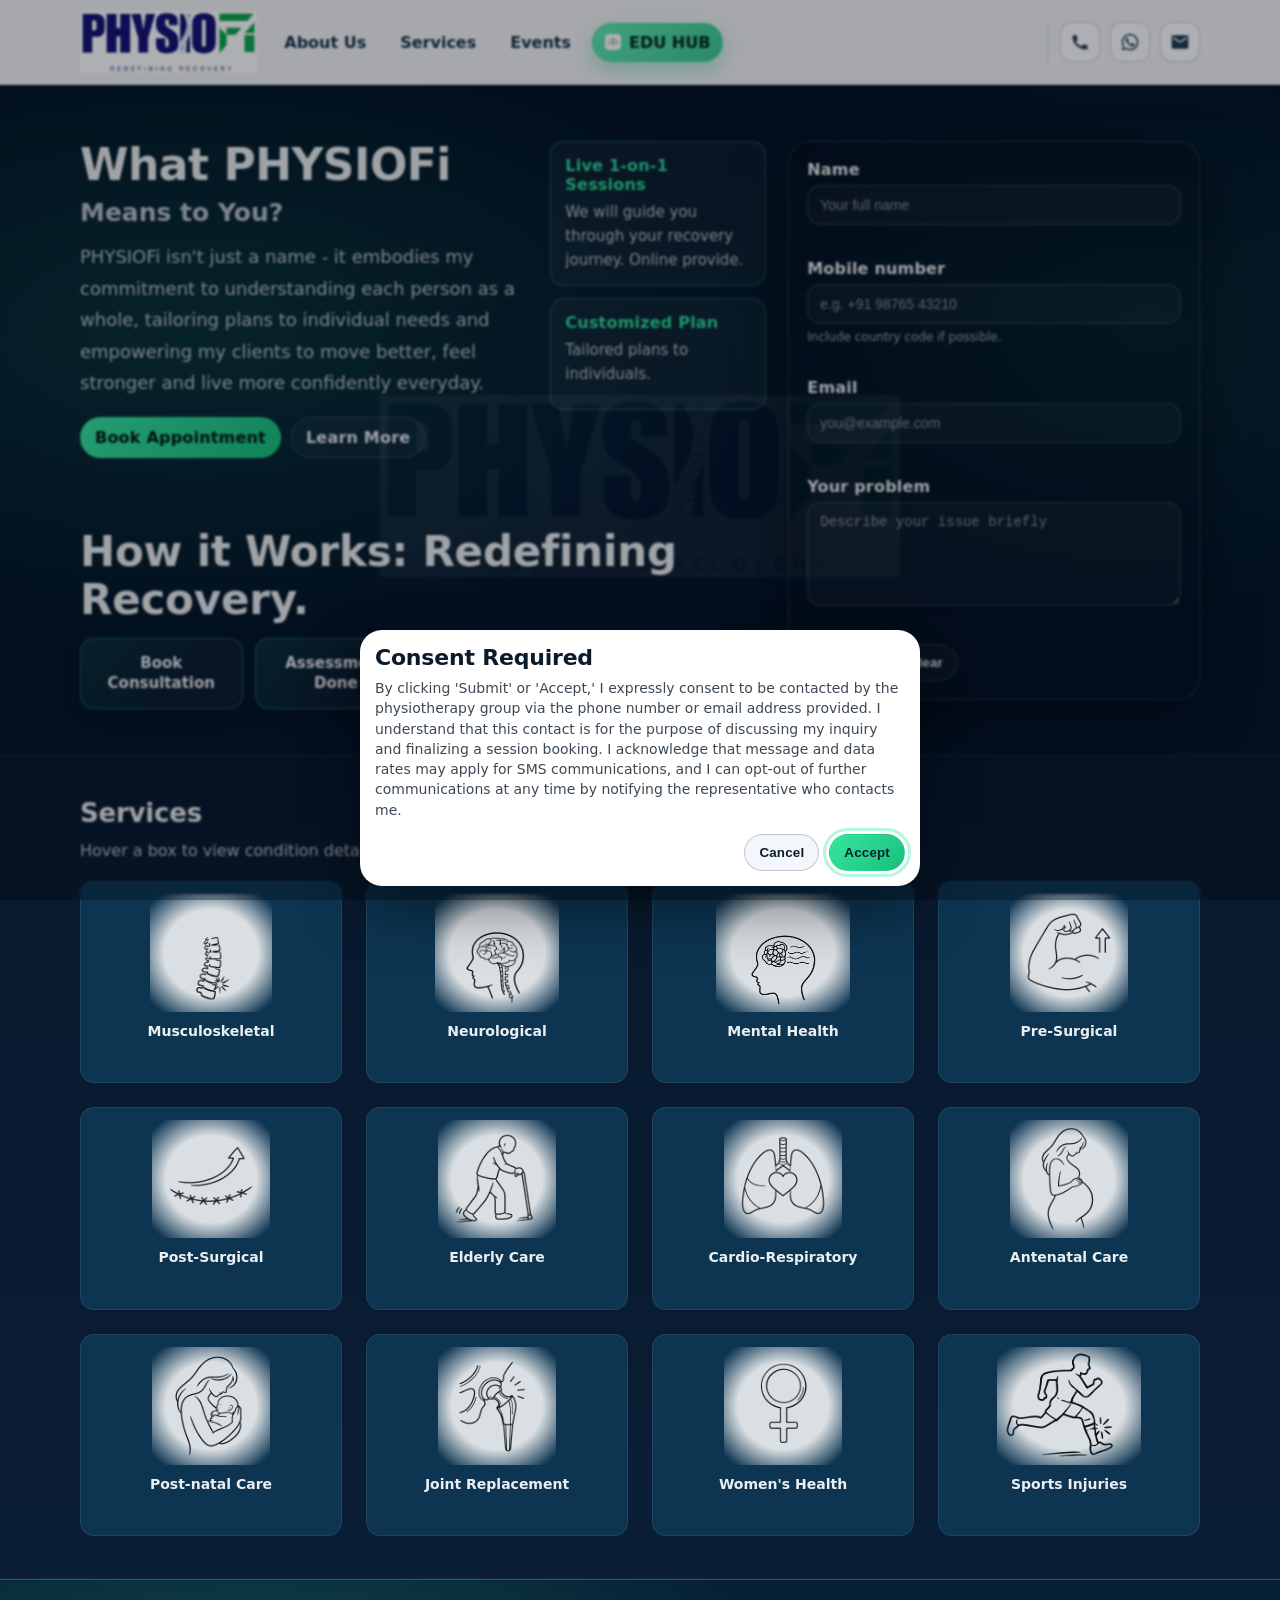
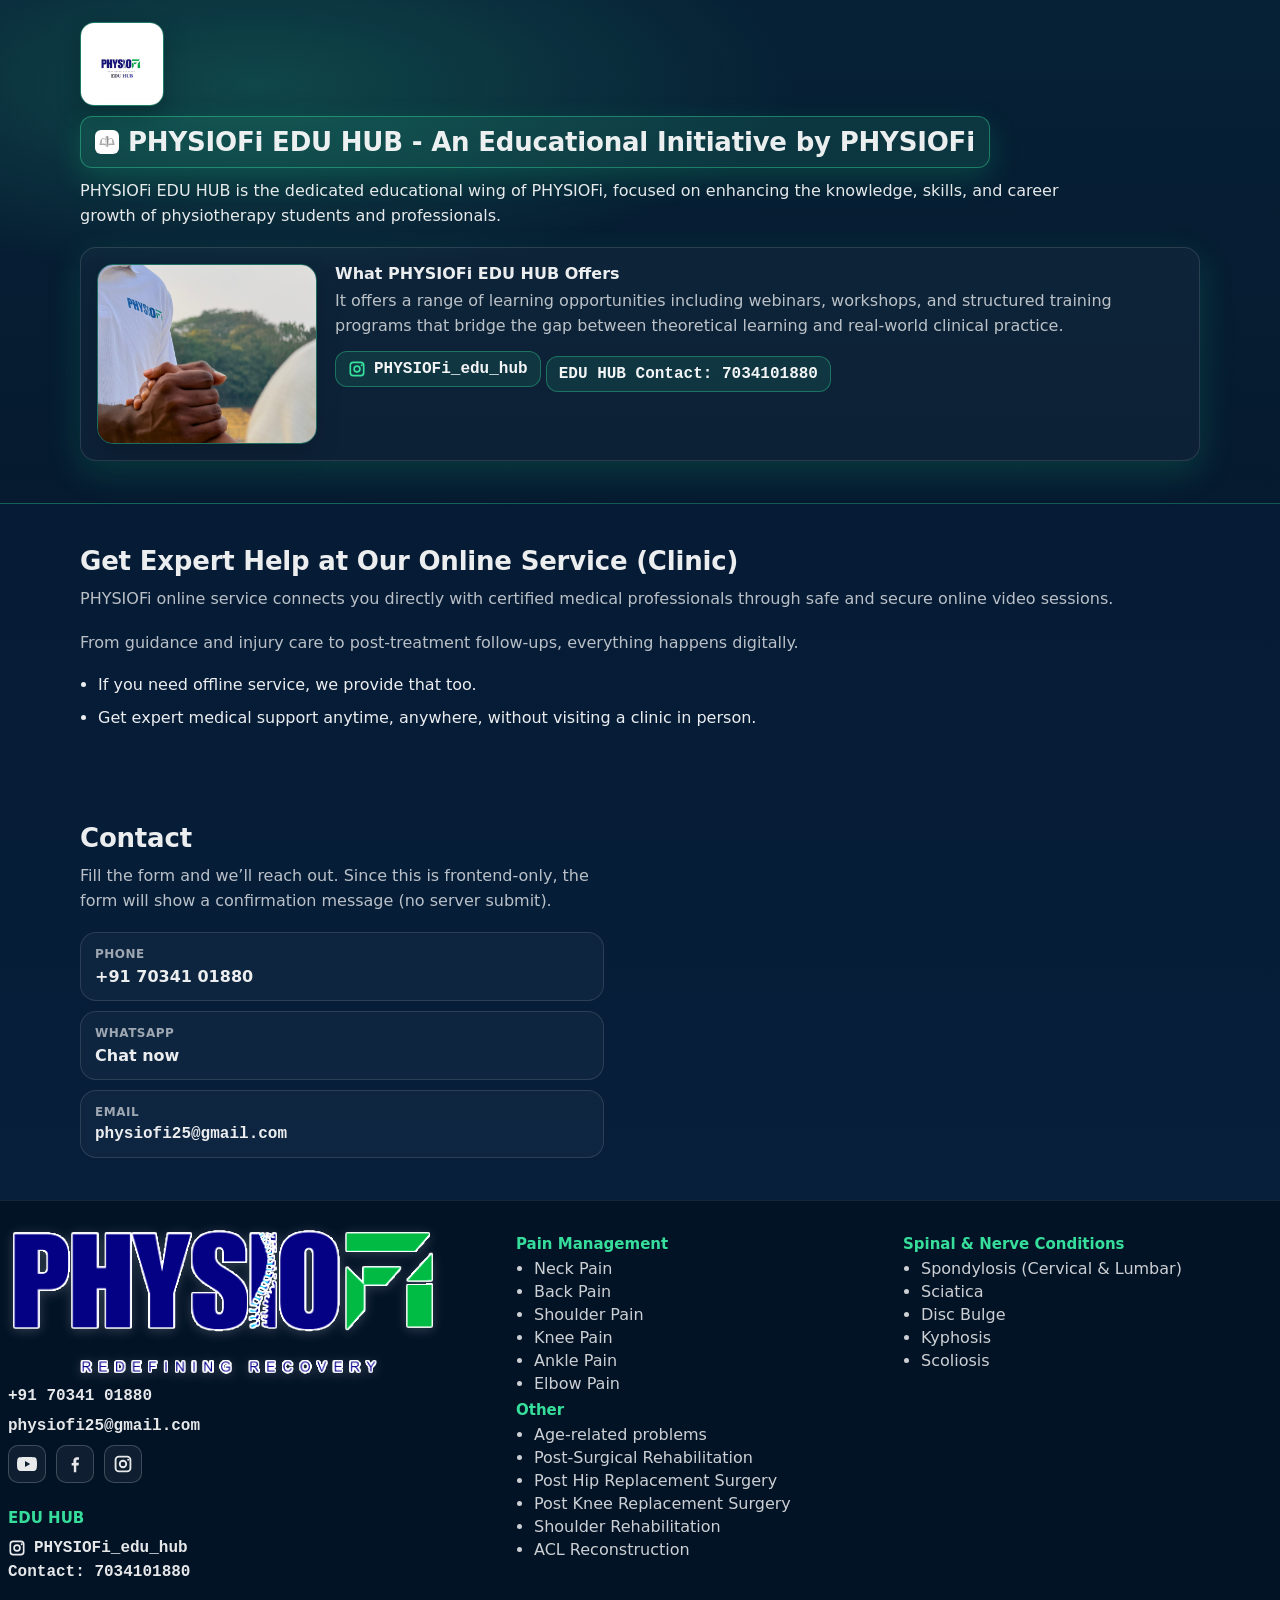
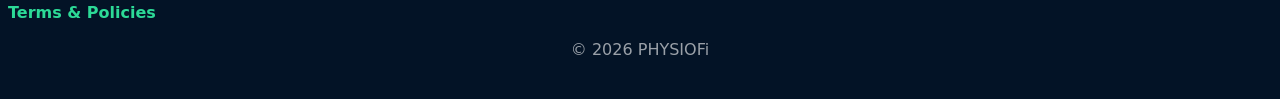
<file: index.html>
<!doctype html>
<html lang="en">
  <head>
    <meta charset="UTF-8" />
    <meta name="viewport" content="width=device-width, initial-scale=1.0" />
    <title>PHYSIOFi - Redefining Recovery</title>
    <meta
      name="description"
      content="Single-page frontend site with quick contact and a support form."
    />
    <link rel="icon" type="image/jpeg" href="./image.jpg" />
    <link rel="apple-touch-icon" href="./image.jpg" />
    <link rel="stylesheet" href="./styles.css" />
  </head>
  <body>
    <a class="skip-link" href="#main">Skip to content</a>

    <header class="topbar" id="top">
      <div class="container topbar__inner">
        <a class="brand" href="#top" aria-label="Homepage">
          <img
            class="brand__logo"
            src="./logo.png"
            alt="PHYSIOFi logo"
            width="40"
            height="40"
          />
        </a>

        <nav class="nav" aria-label="Primary">
          <a class="nav__link" href="#about">About Us</a>
          <a class="nav__link" href="#services">Services</a>
          <a class="nav__link" href="./events.html">Events</a>
          <a class="nav__link nav__link--edu" href="#edu-hub">
            <img
              class="nav__edu-icon"
              src="./edu hub 2.png"
              alt="PHYSIOFi EDU HUB"
              width="18"
              height="18"
            />
            <span>EDU HUB</span>
          </a>
        </nav>

        <div class="quick" aria-label="Quick contact links">
          <div class="phone-menu-wrap">
            <a
              class="icon-btn"
              href="#"
              id="callLink"
              aria-label="Call us"
              aria-haspopup="true"
              aria-expanded="false"
              title="Call"
            >
              <svg viewBox="0 0 24 24" aria-hidden="true">
                <path
                  d="M6.62 10.79a15.05 15.05 0 0 0 6.59 6.59l2.2-2.2a1 1 0 0 1 1.01-.24c1.12.37 2.33.57 3.58.57a1 1 0 0 1 1 1V20a1 1 0 0 1-1 1C10.07 21 3 13.93 3 5a1 1 0 0 1 1-1h3.5a1 1 0 0 1 1 1c0 1.25.2 2.46.57 3.58a1 1 0 0 1-.24 1.01l-2.2 2.2Z"
                />
              </svg>
            </a>
            <div class="phone-menu" id="navPhoneMenu" hidden></div>
          </div>
          <a
            class="icon-btn"
            href="#"
            id="whatsAppLink"
            aria-label="WhatsApp us"
            title="WhatsApp"
          >
            <svg viewBox="0 0 24 24" aria-hidden="true">
              <path
                d="M12.04 2C6.53 2 2.07 6.47 2.07 12c0 1.77.46 3.5 1.33 5.03L2 22l5.12-1.35A9.9 9.9 0 0 0 12.04 22c5.51 0 9.96-4.47 9.96-10S17.55 2 12.04 2Zm0 18.2c-1.55 0-3.06-.41-4.39-1.18l-.32-.19-3.04.8.81-2.96-.21-.34A8.17 8.17 0 0 1 3.88 12c0-4.52 3.67-8.2 8.16-8.2 4.5 0 8.16 3.68 8.16 8.2s-3.66 8.2-8.16 8.2Zm4.76-6.17c-.26-.13-1.54-.76-1.78-.85-.24-.09-.41-.13-.58.13-.17.26-.67.85-.82 1.03-.15.17-.3.2-.56.07-.26-.13-1.09-.4-2.07-1.28-.77-.69-1.29-1.54-1.44-1.8-.15-.26-.02-.4.11-.53.12-.12.26-.3.39-.45.13-.15.17-.26.26-.43.09-.17.04-.33-.02-.46-.06-.13-.58-1.39-.8-1.9-.21-.5-.43-.43-.58-.44h-.5c-.17 0-.46.07-.7.33-.24.26-.92.9-.92 2.2s.95 2.56 1.08 2.73c.13.17 1.86 2.85 4.5 3.99.63.27 1.12.43 1.5.55.63.2 1.2.17 1.65.1.5-.07 1.54-.63 1.76-1.24.22-.61.22-1.13.15-1.24-.07-.11-.24-.17-.5-.3Z"
              />
            </svg>
          </a>
          <a
            class="icon-btn"
            href="#"
            id="emailLink"
            aria-label="Email us"
            title="Email"
          >
            <svg viewBox="0 0 24 24" aria-hidden="true">
              <path
                d="M20 4H4a2 2 0 0 0-2 2v12a2 2 0 0 0 2 2h16a2 2 0 0 0 2-2V6a2 2 0 0 0-2-2Zm0 4-8 5L4 8V6l8 5 8-5v2Z"
              />
            </svg>
          </a>
        </div>
      </div>
    </header>

    
 

    <main id="main">
      <section class="hero" id="about">
        <div class="container hero__inner">
          <div class="hero__content">
            <div class="hero__stack">
              <section
                class="hero-block"
                aria-labelledby="PHYSIOFi-means-title"
              >
                <div class="hero-split">
                  <div class="hero-split__main">
                    <h1 id="PHYSIOFi-means-title">What PHYSIOFi</h1>
                    <p class="hero-title-balance">Means to You?</p>
                    <p class="subhead">
                      PHYSIOFi isn't just a name - it embodies my commitment to
                      understanding each person as a whole, tailoring plans to
                      individual needs and empowering my clients to move better,
                      feel stronger and live more confidently everyday.
                    </p>
                    <div class="hero__actions">
                      <a class="btn btn--primary" href="#" id="bookAppointmentBtn"
                        >Book Appointment</a
                      >
                      <a class="btn btn--ghost" href="#about">Learn More</a>
                    </div>
                  </div>

                  <aside class="hero-split__aside" aria-label="Key highlights">
                    <div class="hero-point">
                      <h2 class="hero-point__title">Live 1-on-1 Sessions</h2>
                      <p class="hero-point__text">
                        We will guide you through your recovery journey. Online
                        provide.
                      </p>
                    </div>
                    <div class="hero-point">
                      <h2 class="hero-point__title">Customized Plan</h2>
                      <p class="hero-point__text">
                        Tailored plans to individuals.
                      </p>
                    </div>
                  </aside>
                </div>
              </section>

              <section
                class="hero-block"
                aria-labelledby="how-it-works-title"
              >
                <h2 id="how-it-works-title">
                  How it Works: Redefining Recovery.
                </h2>
                <div class="process" role="list">
                  <div class="process__step" role="listitem">
                    Book Consultation
                  </div>
                  <div class="process__step" role="listitem">
                    Assessment Done
                  </div>
                  <div class="process__step" role="listitem">
                    Live 1 on 1 Consultation
                  </div>
                  <div class="process__step" role="listitem">
                    Progression Recording
                  </div>
                </div>
              </section>
            </div>
          </div>

          <form class="form hero__form hero__form--inline js-help-form" id="helpFormInline" novalidate>
            <div class="field">
              <label for="name-inline">Name</label>
              <input
                id="name-inline"
                name="name"
                type="text"
                autocomplete="name"
                placeholder="Your full name"
                required
                minlength="2"
              />
              <p class="field__error" data-error-for="name"></p>
            </div>

            <div class="field">
              <label for="mobile-inline">Mobile number</label>
              <input
                id="mobile-inline"
                name="mobile"
                type="tel"
                inputmode="tel"
                autocomplete="tel"
                placeholder="e.g. +91 98765 43210"
                required
              />
              <p class="field__hint">Include country code if possible.</p>
              <p class="field__error" data-error-for="mobile"></p>
            </div>

            <div class="field">
              <label for="email-inline">Email</label>
              <input
                id="email-inline"
                name="email"
                type="email"
                autocomplete="email"
                placeholder="you@example.com"
                required
              />
              <p class="field__error" data-error-for="email"></p>
            </div>

            <div class="field">
              <label for="problem-inline">Your problem</label>
              <textarea
                id="problem-inline"
                name="problem"
                rows="5"
                placeholder="Describe your issue briefly"
                required
                minlength="10"
              ></textarea>
              <p class="field__error" data-error-for="problem"></p>
            </div>

            <div class="form__actions">
              <button class="btn btn--primary" type="submit">Submit</button>
              <button class="btn btn--ghost" type="reset">Clear</button>
            </div>

            <div class="toast" role="status" aria-live="polite"></div>
          </form>
        </div>
      </section>

      <section class="section section--alt" id="services">
        <div class="container">
          <h2>Services</h2>
          <p class="lead">
            Hover a box to view condition details and care focus.
          </p>
          <div class="service-grid" aria-label="Service categories">
            <article class="service-card">
              <div class="service-card__media">
                <img src="./muscoskeletal.png" alt="Musculoskeletal care" />
              </div>
              <h3>Musculoskeletal</h3>
              <p>Back and neck pain, slipped discs, osteoarthritis, rheumatoid arthritis, and chronic muscle strains.</p>
            </article>
            <article class="service-card">
              <div class="service-card__media">
                <img src="./Neurological.png" alt="Neurological care" />
              </div>
              <h3>Neurological</h3>
              <p>Stroke rehabilitation, Parkinson's disease, Multiple Sclerosis, Spinal Cord Injury, and balance/coordination disorders.</p>
            </article>
            <article class="service-card">
              <div class="service-card__media">
                <img src="./Mental health.png" alt="Mental health care" />
              </div>
              <h3>Mental Health</h3>
              <p>Therapeutic exercises for stress reduction, physical activity programs for depression/anxiety, and relaxation techniques.</p>
            </article>
            <article class="service-card">
              <div class="service-card__media">
                <img src="./pre-surgical.png" alt="Pre-surgical care" />
              </div>
              <h3>Pre-Surgical</h3>
              <p>Conditioning and strengthening prior to elective surgeries to improve recovery outcomes (e.g., pre-ACL or pre-hip replacement).</p>
            </article>
            <article class="service-card">
              <div class="service-card__media">
                <img src="./post surgical.png" alt="Post-surgical care" />
              </div>
              <h3>Post-Surgical</h3>
              <p>Targeted rehabilitation following orthopedic, abdominal, or cardiac surgeries to restore mobility and reduce scar tissue.</p>
            </article>
            <article class="service-card">
              <div class="service-card__media">
                <img src="./Elderly care.png" alt="Elderly care" />
              </div>
              <h3>Elderly Care</h3>
              <p>Fall prevention, mobility assistance, osteoporosis management, and age-related functional decline.</p>
            </article>
            <article class="service-card">
              <div class="service-card__media">
                <img src="./cardio respiratory.png" alt="Cardio-respiratory care" />
              </div>
              <h3>Cardio-Respiratory</h3>
              <p>Post-COPD management, asthma physical therapy, post-heart attack recovery, and improving lung capacity.</p>
            </article>
            <article class="service-card">
              <div class="service-card__media">
                <img src="./antenatal care.png" alt="Antenatal care" />
              </div>
              <h3>Antenatal Care</h3>
              <p>Pregnancy-related back pain, pelvic floor strengthening, and postural correction during pregnancy.</p>
            </article>
            <article class="service-card">
              <div class="service-card__media">
                <img src="./post-natal.png" alt="Post-natal care" />
              </div>
              <h3>Post-natal Care</h3>
              <p>Diastasis recti recovery, pelvic floor rehabilitation, and safe return-to-exercise programs after childbirth.</p>
            </article>
            <article class="service-card">
              <div class="service-card__media">
                <img src="./joint replacement.png" alt="Joint replacement care" />
              </div>
              <h3>Joint Replacement</h3>
              <p>Specialized protocols for Total Hip Replacement (THR), Total Knee Replacement (TKR), and Shoulder Arthroplasty.</p>
            </article>
            <article class="service-card">
              <div class="service-card__media">
                <img src="./women's health.png" alt="Women's health physiotherapy" />
              </div>
              <h3>Women's Health</h3>
              <p>Pelvic organ prolapse, incontinence, pelvic pain, and menopause-related physical changes.</p>
            </article>
            <article class="service-card">
              <div class="service-card__media">
                <img src="./sports injuries.png" alt="Sports injury physiotherapy" />
              </div>
              <h3>Sports Injuries</h3>
              <p>Ligament tears (ACL/MCL), rotator cuff injuries, shin splints, tennis elbow, and athletic performance optimization.</p>
            </article>
          </div>
        </div>
      </section>

      <section class="section section--edu-hub" id="edu-hub">
        <div class="container">
          <img
            class="edu-hub__symbol"
            src="./edu hub.jpg"
            alt="PHYSIOFi EDU HUB symbol"
            width="96"
            height="96"
          />
          <h2 class="edu-hub__title">
            <img
              class="edu-hub__title-logo"
              src="./edu hub 2.png"
              alt="PHYSIOFi EDU HUB logo"
              width="28"
              height="28"
            />
            <span>PHYSIOFi EDU HUB - An Educational Initiative by PHYSIOFi</span>
          </h2>
          <p class="lead">
            PHYSIOFi EDU HUB is the dedicated educational wing of PHYSIOFi,
            focused on enhancing the knowledge, skills, and career growth of
            physiotherapy students and professionals.
          </p>
          <article class="panel edu-hub__panel">
            <img
              class="edu-hub__panel-image"
              src="./PHYSIOFi  edu hub 3.jpeg"
              alt="PHYSIOFi EDU HUB visual"
              width="220"
              height="180"
              loading="lazy"
            />
            <div class="edu-hub__panel-content">
              <h3>What PHYSIOFi EDU HUB Offers</h3>
              <p>
                It offers a range of learning opportunities including webinars,
                workshops, and structured training programs that bridge the gap
                between theoretical learning and real-world clinical practice.
              </p>
              <a
                class="edu-hub__insta"
                href="https://www.instagram.com/PHYSIOFi_edu_hub?igsh=ZTd3OWZod3J6ZGVw"
                target="_blank"
                rel="noopener noreferrer"
                aria-label="Visit PHYSIOFi EDU HUB on Instagram"
              >
                <svg viewBox="0 0 24 24" aria-hidden="true">
                  <path
                    d="M7 2h10a5 5 0 0 1 5 5v10a5 5 0 0 1-5 5H7a5 5 0 0 1-5-5V7a5 5 0 0 1 5-5Zm0 2.2A2.8 2.8 0 0 0 4.2 7v10A2.8 2.8 0 0 0 7 19.8h10a2.8 2.8 0 0 0 2.8-2.8V7A2.8 2.8 0 0 0 17 4.2H7Zm11.2 1.6a1.2 1.2 0 1 1 0 2.4 1.2 1.2 0 0 1 0-2.4ZM12 7a5 5 0 1 1 0 10 5 5 0 0 1 0-10Zm0 2.2A2.8 2.8 0 1 0 12 14.8 2.8 2.8 0 0 0 12 9.2Z"
                  />
                </svg>
                <span class="mono">PHYSIOFi_edu_hub</span>
              </a>
              <a
                class="edu-hub__insta"
                href="tel:+917034101880"
                aria-label="Call EDU HUB at 7034101880"
              >
                <span class="mono">EDU HUB Contact: 7034101880</span>
              </a>
            </div>
          </article>
        </div>
      </section>

      <section class="section" id="online-clinic">
        <div class="container">
          <h2>Get Expert Help at Our Online Service (Clinic)</h2>
          <p class="lead">
            PHYSIOFi online service connects you directly with certified medical
            professionals through safe and secure online video sessions.
          </p>
          <p class="lead">
            From guidance and injury care to post-treatment follow-ups,
            everything happens digitally.
          </p>
          <ul class="online-clinic__points">
            <li>
              If you need offline service, we provide that too.
            </li>
            <li>
              Get expert medical support anytime, anywhere, without visiting a
              clinic in person.
            </li>
          </ul>
        </div>
      </section>

      <section class="section" id="contact">
        <div class="container contact">
          <div class="contact__copy">
            <h2>Contact</h2>
            <p class="lead">
              Fill the form and we’ll reach out. Since this is frontend-only,
              the form will show a confirmation message (no server submit).
            </p>

            <div class="contact-cards" aria-label="Direct contact">
              <div class="contact-card" id="callCard">
                <span class="contact-card__title">Phone</span>
                <div class="phone-list" id="phoneList"></div>
              </div>
              <a class="contact-card" href="#" id="waCard">
                <span class="contact-card__title">WhatsApp</span>
                <span class="contact-card__value">Chat now</span>
              </a>
              <a class="contact-card" href="#" id="mailCard">
                <span class="contact-card__title">Email</span>
                <span class="contact-card__value mono" id="emailText"></span>
              </a>
            </div>
          </div>

        </div>
      </section>

    </main>

    <footer class="footer">
      <div class="container footer__inner">
        <div class="footer__column">
          <a href="#top" aria-label="Back to top">
            <img
              class="footer__logo"
              src="./logo-transparent.png"
              alt="PHYSIOFi logo"
              width="240"
              height="72"
            />
          </a>

          <div class="footer__phone-list" id="footerPhoneList"></div>
          <a class="footer__contact mono" href="#" id="footerEmailLink">
            <span id="footerEmailText"></span>
          </a>

          <div class="footer__socials" aria-label="Social links">
            <a
              class="footer__social"
              href="#"
              id="footerYouTube"
              target="_blank"
              rel="noopener noreferrer"
              aria-label="Visit PHYSIOFi on YouTube"
              title="YouTube"
            >
              <svg viewBox="0 0 24 24" aria-hidden="true">
                <path
                  d="M23.5 6.2a3.1 3.1 0 0 0-2.2-2.2C19.4 3.5 12 3.5 12 3.5s-7.4 0-9.3.5A3.1 3.1 0 0 0 .5 6.2 32 32 0 0 0 0 12a32 32 0 0 0 .5 5.8 3.1 3.1 0 0 0 2.2 2.2c1.9.5 9.3.5 9.3.5s7.4 0 9.3-.5a3.1 3.1 0 0 0 2.2-2.2A32 32 0 0 0 24 12a32 32 0 0 0-.5-5.8ZM9.6 15.5V8.5l6.2 3.5-6.2 3.5Z"
                />
              </svg>
            </a>
            <a
              class="footer__social"
              href="#"
              id="footerFacebook"
              target="_blank"
              rel="noopener noreferrer"
              aria-label="Visit PHYSIOFi on Facebook"
              title="Facebook"
            >
              <svg viewBox="0 0 24 24" aria-hidden="true">
                <path
                  d="M13.5 22v-8.2h2.8l.4-3.2h-3.2V8.5c0-.9.2-1.6 1.6-1.6h1.7V4.1c-.3 0-1.3-.1-2.5-.1-2.5 0-4.2 1.5-4.2 4.3v2.4H8v3.2h2.6V22h2.9Z"
                />
              </svg>
            </a>
            <a
              class="footer__social"
              href="#"
              id="footerInstagram"
              target="_blank"
              rel="noopener noreferrer"
              aria-label="Visit PHYSIOFi on Instagram"
              title="Instagram"
            >
              <svg viewBox="0 0 24 24" aria-hidden="true">
                <path
                  d="M7 2h10a5 5 0 0 1 5 5v10a5 5 0 0 1-5 5H7a5 5 0 0 1-5-5V7a5 5 0 0 1 5-5Zm0 2.2A2.8 2.8 0 0 0 4.2 7v10A2.8 2.8 0 0 0 7 19.8h10a2.8 2.8 0 0 0 2.8-2.8V7A2.8 2.8 0 0 0 17 4.2H7Zm11.2 1.6a1.2 1.2 0 1 1 0 2.4 1.2 1.2 0 0 1 0-2.4ZM12 7a5 5 0 1 1 0 10 5 5 0 0 1 0-10Zm0 2.2A2.8 2.8 0 1 0 12 14.8 2.8 2.8 0 0 0 12 9.2Z"
                />
              </svg>
            </a>
          </div>

          <div class="footer__edu-hub">
            <h4 class="footer__services-group">EDU HUB</h4>
            <a
              class="footer__contact footer__edu-link mono"
              href="https://www.instagram.com/PHYSIOFi_edu_hub?igsh=ZTd3OWZod3J6ZGVw"
              target="_blank"
              rel="noopener noreferrer"
              aria-label="Visit PHYSIOFi EDU HUB Instagram"
            >
              <svg viewBox="0 0 24 24" aria-hidden="true">
                <path
                  d="M7 2h10a5 5 0 0 1 5 5v10a5 5 0 0 1-5 5H7a5 5 0 0 1-5-5V7a5 5 0 0 1 5-5Zm0 2.2A2.8 2.8 0 0 0 4.2 7v10A2.8 2.8 0 0 0 7 19.8h10a2.8 2.8 0 0 0 2.8-2.8V7A2.8 2.8 0 0 0 17 4.2H7Zm11.2 1.6a1.2 1.2 0 1 1 0 2.4 1.2 1.2 0 0 1 0-2.4ZM12 7a5 5 0 1 1 0 10 5 5 0 0 1 0-10Zm0 2.2A2.8 2.8 0 1 0 12 14.8 2.8 2.8 0 0 0 12 9.2Z"
                />
              </svg>
              <span>PHYSIOFi_edu_hub</span>
            </a>
            <a
              class="footer__contact footer__edu-link mono"
              href="tel:+917034101880"
              aria-label="Call EDU HUB at 7034101880"
            >
              <span>Contact: 7034101880</span>
            </a>
          </div>

          <a class="footer__link footer__terms" href="./terms.html"
            >Terms & Policies</a
          >
        </div>

        <div class="footer__services" aria-label="Physiotherapy services">
          <div class="footer__services-grid">
            <div>
              <h4 class="footer__services-group">Pain Management</h4>
              <ul class="footer__services-list">
                <li><span class="footer__term" data-term="Neck Pain">Neck Pain</span></li>
                <li><span class="footer__term" data-term="Back Pain">Back Pain</span></li>
                <li><span class="footer__term" data-term="Shoulder Pain">Shoulder Pain</span></li>
                <li><span class="footer__term" data-term="Knee Pain">Knee Pain</span></li>
                <li><span class="footer__term" data-term="Ankle Pain">Ankle Pain</span></li>
                <li><span class="footer__term" data-term="Elbow Pain">Elbow Pain</span></li>
              </ul>

              <h4 class="footer__services-group">Other</h4>
              <ul class="footer__services-list">
                <li><span class="footer__term" data-term="Age-related problems">Age-related problems</span></li>
                <li><span class="footer__term" data-term="Post-Surgical Rehabilitation">Post-Surgical Rehabilitation</span></li>
                <li><span class="footer__term" data-term="Post Hip Replacement Surgery">Post Hip Replacement Surgery</span></li>
                <li><span class="footer__term" data-term="Post Knee Replacement Surgery">Post Knee Replacement Surgery</span></li>
                <li><span class="footer__term" data-term="Shoulder Rehabilitation">Shoulder Rehabilitation</span></li>
                <li><span class="footer__term" data-term="ACL Reconstruction">ACL Reconstruction</span></li>
              </ul>
            </div>

            <div>
              <h4 class="footer__services-group">Spinal & Nerve Conditions</h4>
              <ul class="footer__services-list">
                <li><span class="footer__term" data-term="Spondylosis (Cervical & Lumbar)">Spondylosis (Cervical & Lumbar)</span></li>
                <li><span class="footer__term" data-term="Sciatica">Sciatica</span></li>
                <li><span class="footer__term" data-term="Disc Bulge">Disc Bulge</span></li>
                <li><span class="footer__term" data-term="Kyphosis">Kyphosis</span></li>
                <li><span class="footer__term" data-term="Scoliosis">Scoliosis</span></li>
              </ul>
            </div>
          </div>
        </div>
      </div>
      <p class="footer__muted footer__copyright">
        © <span id="year"></span> PHYSIOFi
      </p>
    </footer>

    <div
      class="modal-overlay booking-modal-overlay"
      id="bookingModal"
      role="dialog"
      aria-modal="true"
      aria-labelledby="bookingModalTitle"
      hidden
    >
      <div class="booking-modal" role="document">
        <div class="booking-modal__head">
          <h2 id="bookingModalTitle">Book Appointment</h2>
          <button
            class="booking-modal__close"
            type="button"
            id="bookingModalClose"
            aria-label="Close booking form"
          >
            ×
          </button>
        </div>

        <form class="form hero__form js-help-form" id="helpFormModal" novalidate>
          <div class="field">
            <label for="name-modal">Name</label>
            <input
              id="name-modal"
              name="name"
              type="text"
              autocomplete="name"
              placeholder="Your full name"
              required
              minlength="2"
            />
            <p class="field__error" data-error-for="name"></p>
          </div>

          <div class="field">
            <label for="mobile-modal">Mobile number</label>
            <input
              id="mobile-modal"
              name="mobile"
              type="tel"
              inputmode="tel"
              autocomplete="tel"
              placeholder="e.g. +91 987** *****"
              required
            />
            <p class="field__hint">Include country code if possible.</p>
            <p class="field__error" data-error-for="mobile"></p>
          </div>

          <div class="field">
            <label for="email-modal">Email</label>
            <input
              id="email-modal"
              name="email"
              type="email"
              autocomplete="email"
              placeholder="you@example.com"
              required
            />
            <p class="field__error" data-error-for="email"></p>
          </div>

          <div class="field">
            <label for="problem-modal">Your problem</label>
            <textarea
              id="problem-modal"
              name="problem"
              rows="5"
              placeholder="Describe your issue briefly"
              required
              minlength="10"
            ></textarea>
            <p class="field__error" data-error-for="problem"></p>
          </div>

          <div class="form__actions">
            <button class="btn btn--primary" type="submit">Submit</button>
            <button class="btn btn--ghost" type="reset">Clear</button>
          </div>

          <div class="toast" role="status" aria-live="polite"></div>
        </form>
      </div>
    </div>

    <div
      class="modal-overlay"
      id="clickwrapModal"
      role="dialog"
      aria-modal="true"
      aria-labelledby="clickwrapTitle"
      aria-describedby="clickwrapText"
      hidden
    >
      <div class="modal">
        <h2 id="clickwrapTitle">Consent Required</h2>
        <p class="lead" id="clickwrapText">
          By clicking 'Submit' or 'Accept,' I expressly consent to be contacted
          by the physiotherapy group via the phone number or email address
          provided. I understand that this contact is for the purpose of
          discussing my inquiry and finalizing a session booking. I acknowledge
          that message and data rates may apply for SMS communications, and I
          can opt-out of further communications at any time by notifying the
          representative who contacts me.
        </p>
        <div class="modal__actions">
          <button class="btn btn--ghost" type="button" id="clickwrapCancel">
            Cancel
          </button>
          <button class="btn btn--primary" type="button" id="clickwrapAccept">
            Accept
          </button>
        </div>
      </div>
    </div>

    <script src="./script.js"></script>
  </body>
</html>
</file>
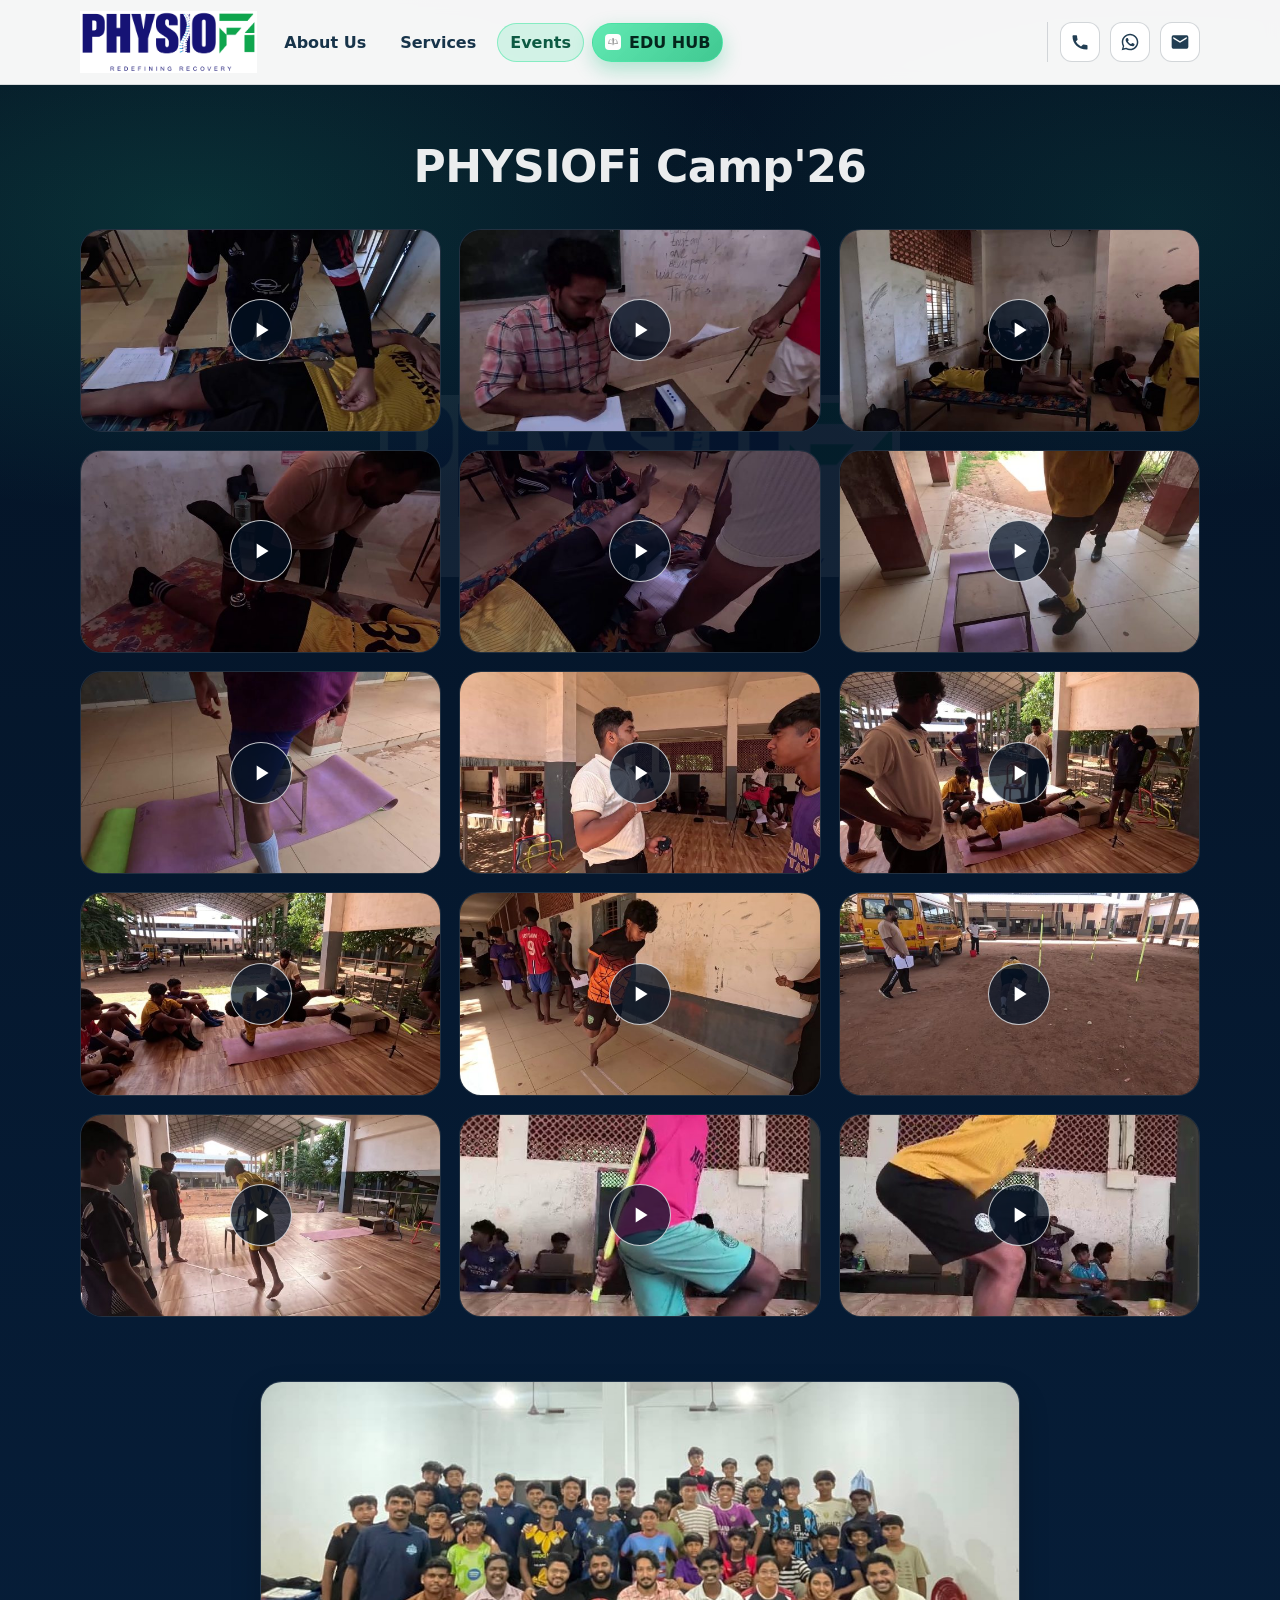
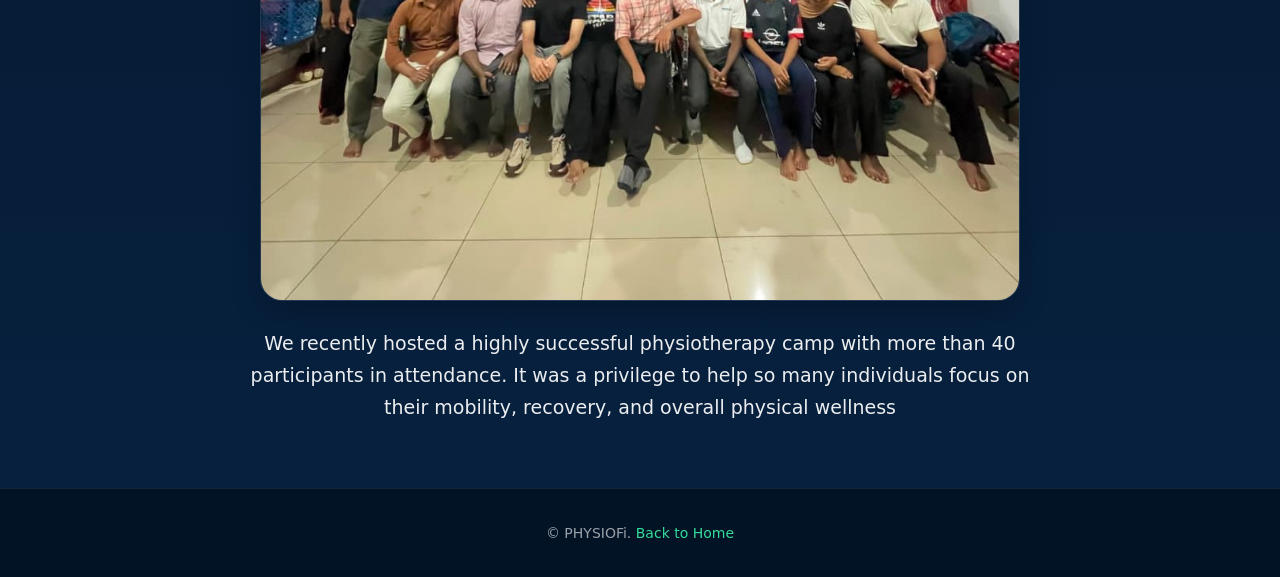
<file: events.html>
<!doctype html>
<html lang="en">
  <head>
    <meta charset="UTF-8" />
    <meta name="viewport" content="width=device-width, initial-scale=1.0" />
    <title>PHYSIOFi Events</title>
    <meta
      name="description"
      content="See the latest events and activities from PHYSIOFi."
    />
    <link rel="icon" type="image/jpeg" href="./image.jpg" />
    <link rel="apple-touch-icon" href="./image.jpg" />
    <link rel="stylesheet" href="./styles.css" />
  </head>
  <body>
    <a class="skip-link" href="#main">Skip to content</a>

    <header class="topbar" id="top">
      <div class="container topbar__inner">
        <a class="brand" href="./index.html#top" aria-label="PHYSIOFi homepage">
          <img
            class="brand__logo"
            src="./logo.png"
            alt="PHYSIOFi logo"
            width="40"
            height="40"
          />
        </a>

        <nav class="nav" aria-label="Primary">
          <a class="nav__link" href="./index.html#about">About Us</a>
          <a class="nav__link" href="./index.html#services">Services</a>
          <a class="nav__link" href="./events.html" aria-current="page"
            >Events</a
          >
          <a class="nav__link nav__link--edu" href="./index.html#edu-hub">
            <img
              class="nav__edu-icon"
              src="./edu hub 2.png"
              alt=""
              width="18"
              height="18"
            />
            <span>EDU HUB</span>
          </a>
        </nav>
        <div class="quick" aria-label="Quick contact links">
          <div class="phone-menu-wrap">
            <a
              class="icon-btn"
              href="#"
              id="callLink"
              aria-label="Call us"
              aria-haspopup="true"
              aria-expanded="false"
              title="Call"
            >
              <svg viewBox="0 0 24 24" aria-hidden="true">
                <path
                  d="M6.62 10.79a15.05 15.05 0 0 0 6.59 6.59l2.2-2.2a1 1 0 0 1 1.01-.24c1.12.37 2.33.57 3.58.57a1 1 0 0 1 1 1V20a1 1 0 0 1-1 1C10.07 21 3 13.93 3 5a1 1 0 0 1 1-1h3.5a1 1 0 0 1 1 1c0 1.25.2 2.46.57 3.58a1 1 0 0 1-.24 1.01l-2.2 2.2Z"
                />
              </svg>
            </a>
            <div class="phone-menu" id="navPhoneMenu" hidden></div>
          </div>
          <a
            class="icon-btn"
            href="#"
            id="whatsAppLink"
            aria-label="WhatsApp us"
            title="WhatsApp"
          >
            <svg viewBox="0 0 24 24" aria-hidden="true">
              <path
                d="M12.04 2C6.53 2 2.07 6.47 2.07 12c0 1.77.46 3.5 1.33 5.03L2 22l5.12-1.35A9.9 9.9 0 0 0 12.04 22c5.51 0 9.96-4.47 9.96-10S17.55 2 12.04 2Zm0 18.2c-1.55 0-3.06-.41-4.39-1.18l-.32-.19-3.04.8.81-2.96-.21-.34A8.17 8.17 0 0 1 3.88 12c0-4.52 3.67-8.2 8.16-8.2 4.5 0 8.16 3.68 8.16 8.2s-3.66 8.2-8.16 8.2Zm4.76-6.17c-.26-.13-1.54-.76-1.78-.85-.24-.09-.41-.13-.58.13-.17.26-.67.85-.82 1.03-.15.17-.3.2-.56.07-.26-.13-1.09-.4-2.07-1.28-.77-.69-1.29-1.54-1.44-1.8-.15-.26-.02-.4.11-.53.12-.12.26-.3.39-.45.13-.15.17-.26.26-.43.09-.17.04-.33-.02-.46-.06-.13-.58-1.39-.8-1.9-.21-.5-.43-.43-.58-.44h-.5c-.17 0-.46.07-.7.33-.24.26-.92.9-.92 2.2s.95 2.56 1.08 2.73c.13.17 1.86 2.85 4.5 3.99.63.27 1.12.43 1.5.55.63.2 1.2.17 1.65.1.5-.07 1.54-.63 1.76-1.24.22-.61.22-1.13.15-1.24-.07-.11-.24-.17-.5-.3Z"
              />
            </svg>
          </a>
          <a
            class="icon-btn"
            href="#"
            id="emailLink"
            aria-label="Email us"
            title="Email"
          >
            <svg viewBox="0 0 24 24" aria-hidden="true">
              <path
                d="M20 4H4a2 2 0 0 0-2 2v12a2 2 0 0 0 2 2h16a2 2 0 0 0 2-2V6a2 2 0 0 0-2-2Zm0 4-8 5L4 8V6l8 5 8-5v2Z"
              />
            </svg>
          </a>
        </div>
      </div>
    </header>

    <main class="events-main" id="main">
      <section class="events-intro">
        <div class="container">
          <h1>PHYSIOFi Camp'26</h1>
        </div>
      </section>

      <section class="container events-gallery" aria-label="PHYSIOFi events">
        <button class="event-video" type="button" data-video="./v1.mp4" aria-label="Play event video 1">
          <img src="./thumbnails/v1.jpg" alt="" />
          <span class="event-video__play" aria-hidden="true">
            <svg viewBox="0 0 24 24"><path d="M8 5v14l11-7z" /></svg>
          </span>
        </button>
        <button class="event-video" type="button" data-video="./v2.mp4" aria-label="Play event video 2">
          <img src="./thumbnails/v2.jpg" alt="" />
          <span class="event-video__play" aria-hidden="true">
            <svg viewBox="0 0 24 24"><path d="M8 5v14l11-7z" /></svg>
          </span>
        </button>
        <button class="event-video" type="button" data-video="./v3.mp4" aria-label="Play event video 3">
          <img src="./thumbnails/v3.jpg" alt="" />
          <span class="event-video__play" aria-hidden="true">
            <svg viewBox="0 0 24 24"><path d="M8 5v14l11-7z" /></svg>
          </span>
        </button>
        <button class="event-video" type="button" data-video="./v4.mp4" aria-label="Play event video 4">
          <img src="./thumbnails/v4.jpg" alt="" />
          <span class="event-video__play" aria-hidden="true">
            <svg viewBox="0 0 24 24"><path d="M8 5v14l11-7z" /></svg>
          </span>
        </button>
        <button class="event-video" type="button" data-video="./v5.mp4" aria-label="Play event video 5">
          <img src="./thumbnails/v5.jpg" alt="" />
          <span class="event-video__play" aria-hidden="true">
            <svg viewBox="0 0 24 24"><path d="M8 5v14l11-7z" /></svg>
          </span>
        </button>
        <button class="event-video" type="button" data-video="./v6.mp4" aria-label="Play event video 6">
          <img src="./thumbnails/v6.jpg" alt="" />
          <span class="event-video__play" aria-hidden="true">
            <svg viewBox="0 0 24 24"><path d="M8 5v14l11-7z" /></svg>
          </span>
        </button>
        <button class="event-video" type="button" data-video="./v7.mp4" aria-label="Play event video 7">
          <img src="./thumbnails/v7.jpg" alt="" />
          <span class="event-video__play" aria-hidden="true">
            <svg viewBox="0 0 24 24"><path d="M8 5v14l11-7z" /></svg>
          </span>
        </button>
        <button class="event-video" type="button" data-video="./v8.mp4" aria-label="Play event video 8">
          <img src="./thumbnails/v8.jpg" alt="" />
          <span class="event-video__play" aria-hidden="true">
            <svg viewBox="0 0 24 24"><path d="M8 5v14l11-7z" /></svg>
          </span>
        </button>
        <button class="event-video" type="button" data-video="./v9.mp4" aria-label="Play event video 9">
          <img src="./thumbnails/v9.jpg" alt="" />
          <span class="event-video__play" aria-hidden="true">
            <svg viewBox="0 0 24 24"><path d="M8 5v14l11-7z" /></svg>
          </span>
        </button>
        <button class="event-video" type="button" data-video="./v10.mp4" aria-label="Play event video 10">
          <img src="./thumbnails/v10.jpg" alt="" />
          <span class="event-video__play" aria-hidden="true">
            <svg viewBox="0 0 24 24"><path d="M8 5v14l11-7z" /></svg>
          </span>
        </button>
        <button class="event-video" type="button" data-video="./v11.mp4" aria-label="Play event video 11">
          <img src="./thumbnails/v11.jpg" alt="" />
          <span class="event-video__play" aria-hidden="true">
            <svg viewBox="0 0 24 24"><path d="M8 5v14l11-7z" /></svg>
          </span>
        </button>
        <button class="event-video" type="button" data-video="./v12.mp4" aria-label="Play event video 12">
          <img src="./thumbnails/v12.jpg" alt="" />
          <span class="event-video__play" aria-hidden="true">
            <svg viewBox="0 0 24 24"><path d="M8 5v14l11-7z" /></svg>
          </span>
        </button>
        <button class="event-video" type="button" data-video="./v13.mp4" aria-label="Play event video 13">
          <img src="./thumbnails/v13.jpg" alt="" />
          <span class="event-video__play" aria-hidden="true">
            <svg viewBox="0 0 24 24"><path d="M8 5v14l11-7z" /></svg>
          </span>
        </button>
        <button class="event-video" type="button" data-video="./v14.mp4" aria-label="Play event video 14">
          <img src="./thumbnails/v14.jpg" alt="" />
          <span class="event-video__play" aria-hidden="true">
            <svg viewBox="0 0 24 24"><path d="M8 5v14l11-7z" /></svg>
          </span>
        </button>
        <button class="event-video" type="button" data-video="./v15.mp4" aria-label="Play event video 15">
          <img src="./thumbnails/v15.jpg" alt="" />
          <span class="event-video__play" aria-hidden="true">
            <svg viewBox="0 0 24 24"><path d="M8 5v14l11-7z" /></svg>
          </span>
        </button>
      </section>

      <section class="container event-finale" aria-label="Camp highlights">
        <img
          class="event-finale__image"
          src="./camp%20image.jpeg"
          alt="PHYSIOFi Camp participants"
        />
        <p class="event-finale__description">
          We recently hosted a highly successful physiotherapy camp with more than 40 participants in attendance. It was a privilege to help so many individuals focus on their mobility, recovery, and overall physical wellness
        </p>
      </section>
    </main>

    <dialog class="event-player" aria-label="Event video player">
      <button class="event-player__close" type="button" aria-label="Close video">
        &times;
      </button>
      <video controls playsinline aria-label="PHYSIOFi Camp 26 event video">
        Your browser does not support HTML video.
      </video>
    </dialog>

    <footer class="events-footer">
      <div class="container">
        <p>&copy; PHYSIOFi. <a href="./index.html">Back to Home</a></p>
      </div>
    </footer>
    <script>
      const player = document.querySelector(".event-player");
      const video = player.querySelector("video");
      const closeButton = player.querySelector(".event-player__close");

      document.querySelectorAll(".event-video").forEach((thumbnail) => {
        thumbnail.addEventListener("click", () => {
          video.src = thumbnail.dataset.video;
          player.showModal();
          video.play().catch((error) => {
            console.error("Unable to play the selected event video.", error);
          });
        });
      });

      function closePlayer() {
        player.close();
      }

      closeButton.addEventListener("click", closePlayer);
      player.addEventListener("click", (event) => {
        if (event.target === player) closePlayer();
      });
      player.addEventListener("close", () => {
        video.pause();
        video.removeAttribute("src");
        video.load();
      });
    </script>
  </body>
</html>
</file>
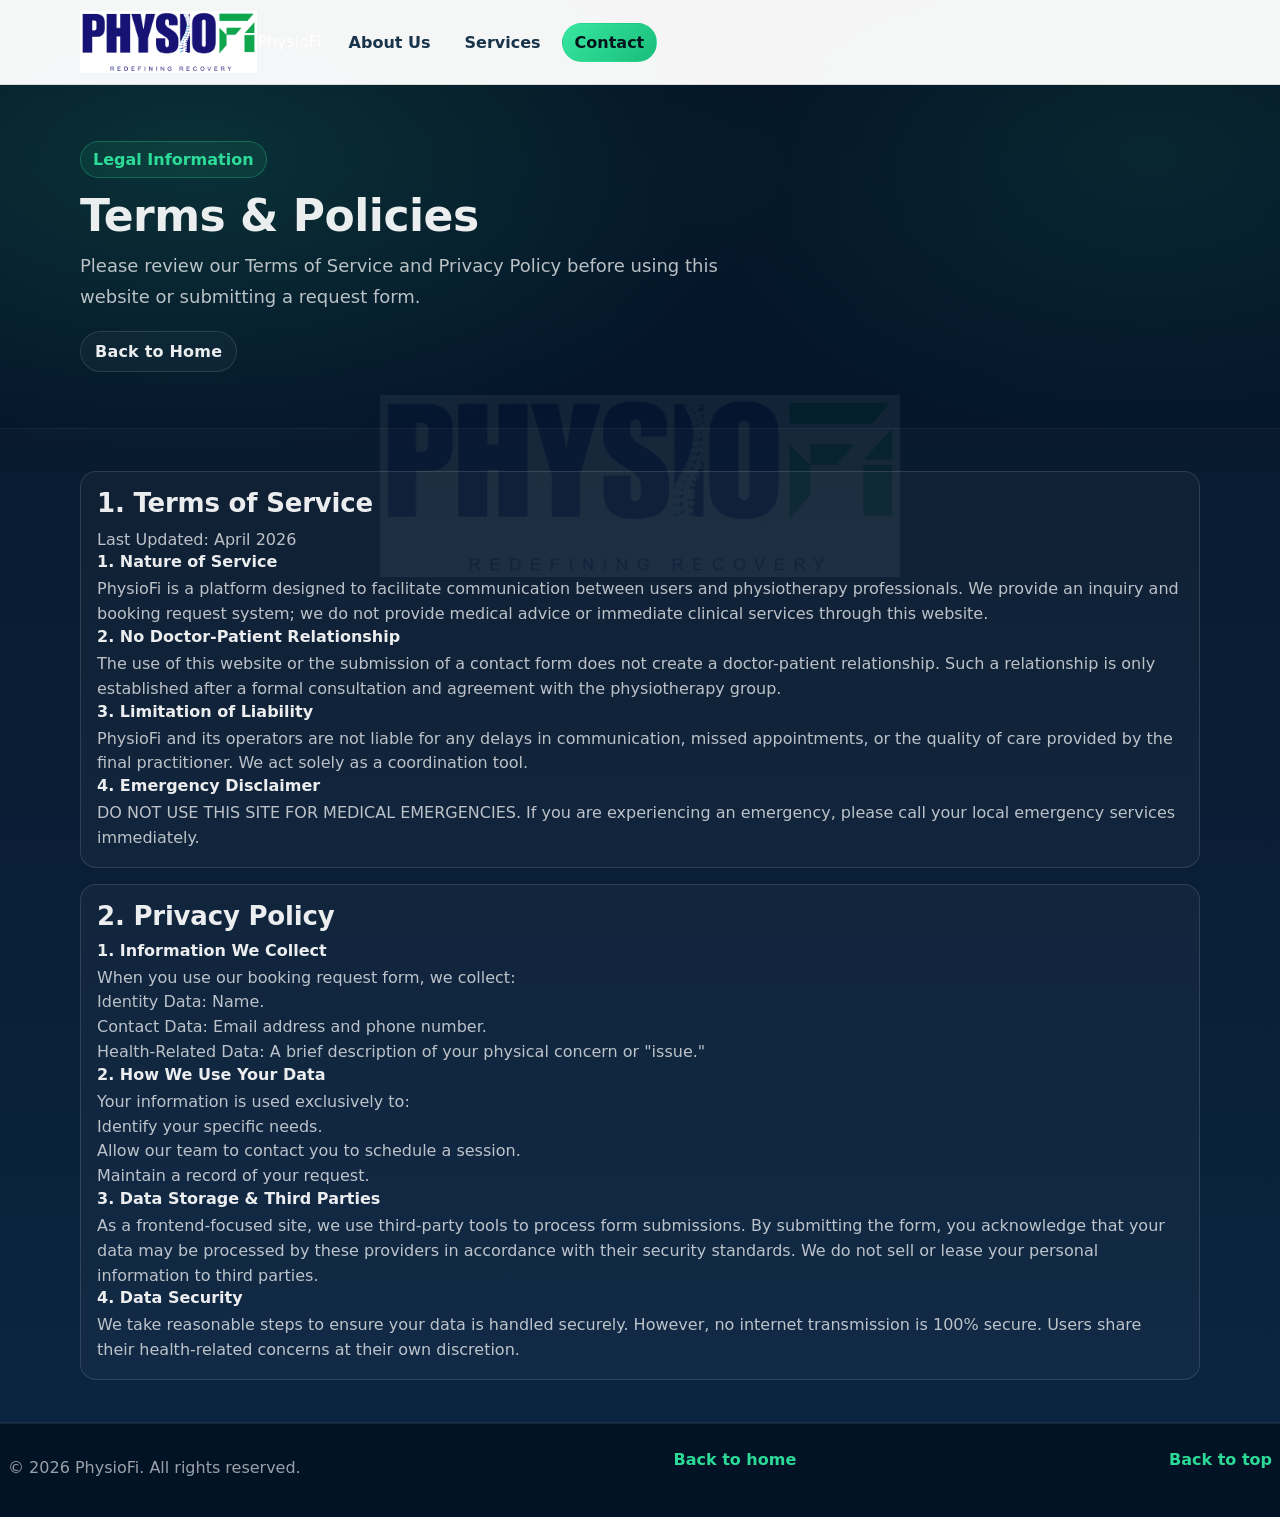
<file: terms.html>
<!doctype html>
<html lang="en">
  <head>
    <meta charset="UTF-8" />
    <meta name="viewport" content="width=device-width, initial-scale=1.0" />
    <title>PhysioFi - Terms & Policies</title>
    <meta
      name="description"
      content="Terms and policies for PhysioFi services and website usage."
    />
    <link rel="icon" type="image/jpeg" href="./image.jpg" />
    <link rel="apple-touch-icon" href="./image.jpg" />
    <link rel="stylesheet" href="./styles.css" />
  </head>
  <body>
    <a class="skip-link" href="#main">Skip to content</a>

    <header class="topbar" id="top">
      <div class="container topbar__inner">
        <a class="brand" href="./index.html#top" aria-label="Homepage">
          <img
            class="brand__logo"
            src="./logo.png"
            alt="PhysioFi logo"
            width="40"
            height="40"
          />
          <span class="brand__text">PhysioFi</span>
        </a>

        <nav class="nav" aria-label="Primary">
          <a class="nav__link" href="./index.html#about">About Us</a>
          <a class="nav__link" href="./index.html#services">Services</a>
          <a class="nav__link nav__link--cta" href="./index.html#contact"
            >Contact</a
          >
        </nav>
      </div>
    </header>

    <main id="main">
      <section class="hero">
        <div class="container hero__inner">
          <div class="hero__content">
            <p class="kicker">Legal Information</p>
            <h1>Terms & Policies</h1>
            <p class="subhead">
              Please review our Terms of Service and Privacy Policy before using
              this website or submitting a request form.
            </p>
            <div class="hero__actions">
              <a class="btn btn--ghost" href="./index.html">Back to Home</a>
            </div>
          </div>
        </div>
      </section>

      <section class="section section--alt">
        <div class="container">
          <div class="panel">
            <h2>1. Terms of Service</h2>
            <p class="lead">Last Updated: April 2026</p>

            <h3>1. Nature of Service</h3>
            <p>
              PhysioFi is a platform designed to facilitate communication
              between users and physiotherapy professionals. We provide an
              inquiry and booking request system; we do not provide medical
              advice or immediate clinical services through this website.
            </p>

            <h3>2. No Doctor-Patient Relationship</h3>
            <p>
              The use of this website or the submission of a contact form does
              not create a doctor-patient relationship. Such a relationship is
              only established after a formal consultation and agreement with
              the physiotherapy group.
            </p>

            <h3>3. Limitation of Liability</h3>
            <p>
              PhysioFi and its operators are not liable for any delays in
              communication, missed appointments, or the quality of care
              provided by the final practitioner. We act solely as a
              coordination tool.
            </p>

            <h3>4. Emergency Disclaimer</h3>
            <p>
              DO NOT USE THIS SITE FOR MEDICAL EMERGENCIES. If you are
              experiencing an emergency, please call your local emergency
              services immediately.
            </p>
          </div>

          <div class="panel" style="margin-top: 1rem">
            <h2>2. Privacy Policy</h2>

            <h3>1. Information We Collect</h3>
            <p>When you use our booking request form, we collect:</p>
            <p>Identity Data: Name.</p>
            <p>Contact Data: Email address and phone number.</p>
            <p>
              Health-Related Data: A brief description of your physical concern
              or "issue."
            </p>

            <h3>2. How We Use Your Data</h3>
            <p>Your information is used exclusively to:</p>
            <p>Identify your specific needs.</p>
            <p>Allow our team to contact you to schedule a session.</p>
            <p>Maintain a record of your request.</p>

            <h3>3. Data Storage & Third Parties</h3>
            <p>
              As a frontend-focused site, we use third-party tools to process
              form submissions. By submitting the form, you acknowledge that
              your data may be processed by these providers in accordance with
              their security standards. We do not sell or lease your personal
              information to third parties.
            </p>

            <h3>4. Data Security</h3>
            <p>
              We take reasonable steps to ensure your data is handled securely.
              However, no internet transmission is 100% secure. Users share
              their health-related concerns at their own discretion.
            </p>
          </div>
        </div>
      </section>
    </main>

    <footer class="footer">
      <div class="container footer__inner">
        <p class="footer__muted">
          © <span id="year"></span> PhysioFi. All rights reserved.
        </p>
        <a class="footer__link" href="./index.html">Back to home</a>
        <a class="footer__link" href="#top">Back to top</a>
      </div>
    </footer>

    <script>
      document.getElementById("year").textContent = new Date().getFullYear();
    </script>
  </body>
</html>
</file>
<file: styles.css>
:root {
  --bg0: #041223; /* dark blue from brand */
  --bg1: #07213f;
  --panel: rgba(255, 255, 255, 0.06);
  --panel2: rgba(255, 255, 255, 0.08);
  --border: rgba(255, 255, 255, 0.12);
  --text: rgba(255, 255, 255, 0.92);
  --muted: rgba(255, 255, 255, 0.72);
  --muted2: rgba(255, 255, 255, 0.6);
  --green: #38e6a0;
  --green2: #18be7b;
  --danger: #ff5d5d;
  --shadow: 0 22px 60px rgba(0, 0, 0, 0.45);
  --radius: 16px;
  --radius2: 22px;
  --container: 1120px;
}

*,
*::before,
*::after {
  box-sizing: border-box;
}

html {
  scroll-behavior: smooth;
  overflow-x: clip;
}

body {
  position: relative;
  margin: 0;
  font-family: ui-sans-serif, system-ui, -apple-system, Segoe UI, Roboto, Inter,
    Arial, "Noto Sans", "Apple Color Emoji", "Segoe UI Emoji";
  color: var(--text);
  background: radial-gradient(
      1000px 500px at 15% 10%,
      rgba(46, 229, 157, 0.14),
      transparent 60%
    ),
    radial-gradient(
      900px 520px at 90% 10%,
      rgba(46, 229, 157, 0.09),
      transparent 55%
    ),
    linear-gradient(180deg, var(--bg0), var(--bg1));
}

body::before {
  content: "";
  position: fixed;
  inset: 0;
  background: url("./logo.png") center 55% / min(55vw, 520px) no-repeat;
  opacity: 0.06;
  pointer-events: none;
  z-index: 0;
}



.topbar,
main,
.footer {
  position: relative;
  z-index: 1;
}

a {
  color: inherit;
  text-decoration: none;
}

.container {
  width: min(var(--container), calc(100% - 40px));
  margin: 0 auto;
}

.mono {
  font-family: ui-monospace, SFMono-Regular, Menlo, Monaco, Consolas,
    "Liberation Mono", "Courier New", monospace;
}

.skip-link {
  position: absolute;
  left: -999px;
  top: 12px;
  background: rgba(255, 255, 255, 0.9);
  color: #001018;
  padding: 10px 12px;
  border-radius: 10px;
  z-index: 9999;
}
.skip-link:focus {
  left: 12px;
}

.topbar {
  position: sticky;
  top: 0;
  z-index: 50;
  background: rgba(255, 255, 255, 0.96);
  border-bottom: 1px solid rgba(9, 28, 46, 0.12);
  backdrop-filter: blur(8px);
}

.topbar__inner {
  display: flex;
  align-items: center;
  justify-content: flex-start;
  gap: 14px;
  min-height: 84px;
  padding: 10px 0;
}

.brand {
  display: inline-flex;
  align-items: center;
  gap: 0;
  flex: 0 0 auto;
  line-height: 0;
}
.brand__logo {
  width: auto;
  height: 62px;
  max-width: min(42vw, 300px);
  object-fit: contain;
  display: block;
  border: 0;
  border-radius: 0;
  background: transparent;
  box-shadow: none;
}

.nav {
  display: flex;
  align-items: center;
  gap: 8px;
}
.nav__link {
  display: inline-flex;
  align-items: center;
  padding: 9px 12px;
  border-radius: 999px;
  color: #17344a;
  font-weight: 600;
  border: 1px solid transparent;
}
.nav__link:hover {
  color: #0d5a43;
  border-color: rgba(56, 230, 160, 0.45);
  background: rgba(56, 230, 160, 0.16);
}
.nav__link[aria-current="page"] {
  color: #0d5a43;
  border-color: rgba(56, 230, 160, 0.5);
  background: rgba(56, 230, 160, 0.18);
}
.nav__link:focus-visible,
.nav__link:active {
  color: #0d5a43;
  border-color: rgba(56, 230, 160, 0.5);
  background: rgba(56, 230, 160, 0.18);
}
.nav__link--cta {
  color: #02131a;
  background: linear-gradient(135deg, var(--green), var(--green2));
  border-color: transparent;
}
.nav__link--cta:hover {
  filter: brightness(1.03);
}

.nav__link--edu {
  color: #04261c;
  display: inline-flex;
  align-items: center;
  gap: 8px;
  font-weight: 800;
  border-color: rgba(56, 230, 160, 0.42);
  background: linear-gradient(
    135deg,
    rgba(56, 230, 160, 0.78),
    rgba(24, 190, 123, 0.82)
  );
  box-shadow: 0 8px 20px rgba(24, 190, 123, 0.32);
}

.nav__edu-icon {
  width: 16px;
  height: 16px;
  border-radius: 4px;
  object-fit: cover;
  flex: 0 0 16px;
}

.nav__link--edu:hover,
.nav__link--edu:focus-visible,
.nav__link--edu:active {
  color: #021b13;
  border-color: rgba(56, 230, 160, 0.75);
  background: linear-gradient(
    135deg,
    rgba(56, 230, 160, 0.92),
    rgba(24, 190, 123, 0.94)
  );
  transform: translateY(-1px);
}

.quick {
  display: inline-flex;
  gap: 10px;
  align-items: center;
  margin-left: auto;
  padding-left: 12px;
  border-left: 1px solid rgba(9, 28, 46, 0.15);
}

.phone-menu-wrap {
  position: relative;
}
.icon-btn {
  width: 40px;
  height: 40px;
  display: inline-flex;
  align-items: center;
  justify-content: center;
  border-radius: 12px;
  border: 1px solid rgba(9, 28, 46, 0.18);
  background: #ffffff;
}
.icon-btn:hover {
  background: rgba(9, 28, 46, 0.05);
  border-color: rgba(9, 28, 46, 0.28);
}
.icon-btn svg {
  width: 20px;
  height: 20px;
  fill: #17344a;
  opacity: 0.95;
}

.phone-menu {
  position: absolute;
  top: calc(100% + 10px);
  right: 0;
  min-width: 190px;
  display: grid;
  gap: 4px;
  padding: 8px;
  border-radius: 12px;
  border: 1px solid rgba(9, 28, 46, 0.18);
  background: #ffffff;
  box-shadow: 0 8px 22px rgba(0, 0, 0, 0.15);
  z-index: 50;
}

.phone-menu[hidden] {
  display: none;
}

.phone-menu__item {
  color: #17344a;
  font-size: 14px;
  font-weight: 700;
  padding: 7px 8px;
  border-radius: 8px;
}

.phone-menu__item:hover {
  background: rgba(56, 230, 160, 0.14);
  color: #0d5a43;
}

.hero {
  padding: 56px 0 46px;
}
.hero__inner {
  display: grid;
  grid-template-columns: 1.25fr 0.75fr;
  gap: 22px;
  align-items: start;
}
.hero__stack {
  display: grid;
  gap: 24px;
}
.hero-block {
  padding: 0;
}
.hero-split {
  display: grid;
  grid-template-columns: 1.35fr 0.65fr;
  gap: 22px;
  align-items: start;
}
.hero-split__aside {
  display: grid;
  gap: 12px;
}
.hero-point {
  padding: 14px 14px 13px;
  border: 1px solid rgba(56, 230, 160, 0.28);
  border-radius: 14px;
  background: rgba(255, 255, 255, 0.04);
  min-height: 112px;
  transition: transform 0.2s ease, border-color 0.2s ease, box-shadow 0.2s ease;
}
.hero-point:hover {
  transform: translateY(-3px);
  border-color: rgba(56, 230, 160, 0.58);
  box-shadow: 0 12px 28px rgba(0, 0, 0, 0.22);
}
.hero-point__title {
  margin: 0 0 6px;
  font-size: 16px;
  letter-spacing: 0.2px;
  color: rgba(46, 229, 157, 0.95);
}
.hero-point__text {
  margin: 0;
  color: var(--muted);
  line-height: 1.6;
  font-size: 15px;
}
.process {
  display: grid;
  grid-template-columns: repeat(4, minmax(0, 1fr));
  gap: 12px;
  margin-top: 12px;
}
.process__step {
  border: 1px solid rgba(56, 230, 160, 0.3);
  border-radius: 14px;
  background: linear-gradient(
    135deg,
    rgba(56, 230, 160, 0.12),
    rgba(255, 255, 255, 0.03) 60%
  );
  padding: 14px 10px;
  font-weight: 800;
  font-size: 15px;
  text-align: center;
  line-height: 1.35;
  box-shadow: 0 8px 20px rgba(0, 0, 0, 0.16);
  transition: transform 0.2s ease, border-color 0.2s ease, box-shadow 0.2s ease,
    background 0.2s ease;
}
.process__step:hover {
  transform: translateY(-3px);
  border-color: rgba(56, 230, 160, 0.72);
  box-shadow: 0 14px 28px rgba(0, 0, 0, 0.24);
  background: linear-gradient(
    135deg,
    rgba(56, 230, 160, 0.2),
    rgba(255, 255, 255, 0.06) 60%
  );
}
.process__step:focus-visible {
  outline: 3px solid rgba(56, 230, 160, 0.42);
  outline-offset: 2px;
}
.kicker {
  display: inline-flex;
  align-items: center;
  gap: 10px;
  padding: 8px 12px;
  border-radius: 999px;
  border: 1px solid rgba(46, 229, 157, 0.28);
  background: rgba(46, 229, 157, 0.08);
  color: rgba(46, 229, 157, 0.95);
  font-weight: 700;
  margin: 0 0 14px;
}

h1 {
  font-size: clamp(30px, 4.2vw, 44px);
  line-height: 1.08;
  margin: 0 0 10px;
  letter-spacing: -0.5px;
}

.hero-title-balance {
  margin: -2px 0 12px;
  color: var(--muted);
  font-size: clamp(19px, 2.5vw, 25px);
  font-weight: 650;
  line-height: 1.3;
}

.subhead {
  color: var(--muted);
  margin: 0 0 18px;
  font-size: 18px;
  line-height: 1.75;
  max-width: 72ch;
}

.hero__actions {
  display: flex;
  gap: 10px;
  flex-wrap: wrap;
  margin: 0 0 10px;
}

.note {
  margin: 0;
  color: var(--muted2);
  font-size: 13px;
}

.btn {
  display: inline-flex;
  align-items: center;
  justify-content: center;
  padding: 10px 14px;
  border-radius: 999px;
  border: 1px solid var(--border);
  font-weight: 700;
  letter-spacing: 0.2px;
  cursor: pointer;
  user-select: none;
}
.btn:focus-visible,
.icon-btn:focus-visible,
.nav__link:focus-visible,
.contact-card:focus-visible {
  outline: 3px solid rgba(46, 229, 157, 0.35);
  outline-offset: 3px;
}
.btn--primary {
  border-color: transparent;
  background: linear-gradient(135deg, var(--green), var(--green2));
  color: #041418;
}
.btn--primary:hover {
  filter: brightness(1.03);
}
.btn--ghost {
  background: rgba(255, 255, 255, 0.03);
  color: var(--text);
}
.btn--ghost:hover {
  background: rgba(255, 255, 255, 0.06);
}

.hero__card {
  border: 1px solid var(--border);
  border-radius: var(--radius2);
  background: linear-gradient(
      135deg,
      rgba(46, 229, 157, 0.08),
      rgba(255, 255, 255, 0.02) 55%
    ),
    rgba(255, 255, 255, 0.03);
  box-shadow: var(--shadow);
  padding: 18px;
}
.stat {
  padding: 12px;
  border-radius: 14px;
  border: 1px solid rgba(255, 255, 255, 0.1);
  background: rgba(0, 0, 0, 0.12);
}
.stat + .stat {
  margin-top: 10px;
}
.stat__label {
  display: block;
  color: var(--muted2);
  font-weight: 700;
  font-size: 12px;
  letter-spacing: 0.5px;
  text-transform: uppercase;
}
.stat__value {
  display: block;
  margin-top: 6px;
  font-weight: 800;
}

.section {
  padding: 42px 0;
}
.section--alt {
  background: rgba(255, 255, 255, 0.02);
  border-top: 1px solid rgba(255, 255, 255, 0.05);
  border-bottom: 1px solid rgba(255, 255, 255, 0.05);
}

.section--edu-hub {
  position: relative;
  border-top: 1px solid rgba(56, 230, 160, 0.36);
  border-bottom: 1px solid rgba(56, 230, 160, 0.28);
  background:
    radial-gradient(
      900px 320px at 20% 20%,
      rgba(56, 230, 160, 0.2),
      transparent 60%
    ),
    linear-gradient(
      180deg,
      rgba(7, 40, 58, 0.55) 0%,
      rgba(7, 25, 44, 0.55) 100%
    );
}

.section--edu-hub h2 {
  padding: 10px 14px;
  border-radius: 12px;
  border: 1px solid rgba(56, 230, 160, 0.4);
  background: rgba(56, 230, 160, 0.12);
  box-shadow: 0 10px 28px rgba(24, 190, 123, 0.22);
}

.edu-hub__title {
  display: inline-flex;
  align-items: center;
  gap: 9px;
}

.edu-hub__title-logo {
  width: 24px;
  height: 24px;
  border-radius: 6px;
  object-fit: cover;
  flex: 0 0 24px;
}

.section--edu-hub .lead {
  max-width: 980px;
  color: rgba(255, 255, 255, 0.9);
}

.edu-hub__symbol {
  display: block;
  width: 84px;
  height: 84px;
  margin: 0 0 10px;
  border-radius: 14px;
  border: 1px solid rgba(56, 230, 160, 0.38);
  box-shadow: 0 10px 24px rgba(0, 0, 0, 0.24);
  object-fit: cover;
}

.edu-hub__panel {
  border-color: rgba(56, 230, 160, 0.42);
  background: rgba(56, 230, 160, 0.08);
  box-shadow: 0 12px 34px rgba(24, 190, 123, 0.2);
  display: flex;
  gap: 18px;
  align-items: flex-start;
}

.edu-hub__panel-content {
  flex: 1 1 auto;
  min-width: 0;
}

.edu-hub__panel-image {
  width: 220px;
  height: 180px;
  flex: 0 0 220px;
  border-radius: var(--radius);
  object-fit: cover;
  border: 1px solid rgba(56, 230, 160, 0.38);
  box-shadow: 0 10px 24px rgba(0, 0, 0, 0.18);
}

.edu-hub__insta {
  margin-top: 12px;
  display: inline-flex;
  align-items: center;
  gap: 8px;
  padding: 8px 12px;
  border-radius: 12px;
  border: 1px solid rgba(56, 230, 160, 0.35);
  background: rgba(56, 230, 160, 0.1);
  color: rgba(255, 255, 255, 0.95);
  font-weight: 700;
}

.edu-hub__insta svg {
  width: 18px;
  height: 18px;
  fill: rgba(56, 230, 160, 0.98);
}

.edu-hub__insta:hover {
  border-color: rgba(56, 230, 160, 0.6);
  background: rgba(56, 230, 160, 0.16);
}

h2 {
  margin: 0 0 10px;
  font-size: 26px;
  letter-spacing: -0.2px;
}

section[aria-labelledby="how-it-works-title"] {
  margin-top: 36px;
}

#how-it-works-title {
  font-size: clamp(32px, 4vw, 42px);
  line-height: 1.15;
  margin-bottom: 14px;
}

.lead {
  margin: 0 0 18px;
  color: var(--muted);
  line-height: 1.6;
}

.service-grid {
  display: grid;
  grid-template-columns: repeat(4, minmax(0, 1fr));
  gap: 24px;
}

.service-card {
  margin: 0;
  border: 1px solid rgba(255, 255, 255, 0.08);
  border-radius: 14px;
  background: #0d3552;
  overflow: hidden;
  transition: border-color 0.2s ease, box-shadow 0.2s ease, transform 0.2s ease;
  padding: 12px 12px 42px;
  position: relative;
  min-height: 172px;
  display: flex;
  flex-direction: column;
  align-items: center;
  text-align: center;
}

.service-card:hover {
  transform: translateY(-3px);
  border-color: rgba(255, 255, 255, 0.16);
  box-shadow: 0 14px 28px rgba(0, 0, 0, 0.22);
}

.service-card__media {
  display: flex;
  align-items: center;
  justify-content: center;
  min-height: 100px;
  width: 100%;
  margin: 0 0 4px;
  position: relative;
}
.service-card img {
  max-height: 118px;
  max-width: 88%;
  width: auto;
  height: auto;
  object-fit: contain;
  display: block;
  opacity: 0.88;
  filter: brightness(1.05) contrast(0.94);
  position: relative;
  z-index: 1;
  -webkit-mask-image: radial-gradient(
    ellipse 92% 88% at 50% 50%,
    #000 42%,
    transparent 72%
  );
  mask-image: radial-gradient(
    ellipse 92% 88% at 50% 50%,
    #000 42%,
    transparent 72%
  );
}
.service-card h3 {
  margin: 6px 0 0;
  font-size: 14px;
  font-weight: 800;
  line-height: 1.3;
  color: var(--text);
  width: 100%;
  text-align: center;
}

.service-card p {
  margin: 0;
  position: absolute;
  inset: auto 10px 10px 10px;
  border-radius: 10px;
  padding: 10px 10px;
  text-align: left;
  background: rgba(2, 8, 18, 0.96);
  border: 1px solid rgba(255, 255, 255, 0.14);
  color: rgba(255, 255, 255, 0.94);
  font-weight: 600;
  font-size: 13px;
  line-height: 1.5;
  box-shadow: 0 8px 20px rgba(0, 0, 0, 0.35);
  opacity: 0;
  transform: translateY(6px);
  pointer-events: none;
  transition: opacity 0.2s ease, transform 0.2s ease;
}

.service-card:hover p {
  opacity: 1;
  transform: translateY(0);
}

.online-clinic__points {
  margin: 6px 0 0;
  padding-left: 18px;
}
.online-clinic__points li {
  margin: 8px 0;
  color: var(--text);
  line-height: 1.55;
}

.grid {
  display: grid;
  grid-template-columns: repeat(3, minmax(0, 1fr));
  gap: 12px;
}

.panel {
  border: 1px solid var(--border);
  background: rgba(255, 255, 255, 0.03);
  border-radius: var(--radius);
  padding: 16px;
}
.panel h3 {
  margin: 0 0 6px;
  font-size: 16px;
}
.panel p {
  margin: 0;
  color: var(--muted);
  line-height: 1.55;
}

.contact {
  display: grid;
  grid-template-columns: 0.95fr 1.05fr;
  gap: 16px;
  align-items: start;
}

.contact-cards {
  display: grid;
  grid-template-columns: 1fr;
  gap: 10px;
  margin-top: 14px;
}
.contact-card {
  border: 1px solid var(--border);
  background: rgba(255, 255, 255, 0.03);
  border-radius: 16px;
  padding: 14px;
  display: grid;
  gap: 6px;
}
.contact-card:hover {
  border-color: rgba(46, 229, 157, 0.35);
  background: rgba(46, 229, 157, 0.06);
}
.contact-card__title {
  color: var(--muted2);
  font-size: 12px;
  font-weight: 800;
  letter-spacing: 0.5px;
  text-transform: uppercase;
}
.contact-card__value {
  font-weight: 800;
}

.phone-list {
  display: grid;
  gap: 6px;
}

.phone-link {
  color: var(--text);
  font-weight: 800;
}

.phone-link:hover {
  color: rgba(56, 230, 160, 0.95);
}

.form {
  border: 1px solid var(--border);
  border-radius: var(--radius2);
  background: rgba(0, 0, 0, 0.16);
  box-shadow: var(--shadow);
  padding: 18px;
}
.hero__form {
  width: min(720px, 92vw);
}
.hero__form--inline {
  width: min(430px, 100%);
  justify-self: end;
  position: sticky;
  top: 102px;
}

body.is-booking-open .topbar,
body.is-booking-open main,
body.is-booking-open .footer {
  filter: blur(5px);
  pointer-events: none;
  user-select: none;
}

.booking-modal-overlay {
  z-index: 110;
  align-items: center;
  background: rgba(1, 8, 18, 0.42);
  backdrop-filter: blur(3px);
}
.booking-modal {
  width: min(780px, 96vw);
  border: 1px solid var(--border);
  border-radius: var(--radius2);
  background: rgba(3, 19, 38, 0.96);
  box-shadow: var(--shadow);
  padding: 14px;
}
.booking-modal__head {
  display: flex;
  align-items: center;
  justify-content: space-between;
  gap: 10px;
  margin-bottom: 8px;
}
.booking-modal__head h2 {
  margin: 0;
  font-size: 24px;
}
.booking-modal__close {
  width: 36px;
  height: 36px;
  border-radius: 10px;
  border: 1px solid rgba(255, 255, 255, 0.24);
  background: rgba(255, 255, 255, 0.06);
  color: var(--text);
  font-size: 24px;
  line-height: 1;
  cursor: pointer;
}
.booking-modal__close:hover {
  border-color: rgba(56, 230, 160, 0.56);
  background: rgba(56, 230, 160, 0.14);
}

.field {
  margin-bottom: 12px;
}
.field label {
  display: block;
  font-weight: 800;
  margin-bottom: 6px;
  letter-spacing: 0.2px;
}
.field input,
.field textarea {
  width: 100%;
  border-radius: 14px;
  border: 1px solid rgba(255, 255, 255, 0.14);
  background: rgba(255, 255, 255, 0.03);
  padding: 11px 12px;
  color: var(--text);
  outline: none;
  font-size: 14px;
}
.field input::placeholder,
.field textarea::placeholder {
  color: rgba(255, 255, 255, 0.5);
}
.field input:focus,
.field textarea:focus {
  border-color: rgba(46, 229, 157, 0.5);
  box-shadow: 0 0 0 4px rgba(46, 229, 157, 0.12);
}
.field__hint {
  margin: 6px 0 0;
  color: var(--muted2);
  font-size: 12px;
}
.field__error {
  margin: 6px 0 0;
  color: #ffd0d0;
  font-size: 12px;
  min-height: 16px;
}

.form__actions {
  display: flex;
  gap: 10px;
  flex-wrap: wrap;
  margin-top: 10px;
}

.toast {
  margin-top: 12px;
  padding: 10px 12px;
  border-radius: 14px;
  border: 1px solid rgba(46, 229, 157, 0.3);
  background: rgba(46, 229, 157, 0.08);
  color: rgba(46, 229, 157, 0.95);
  font-weight: 800;
  display: none;
}
.toast.is-visible {
  display: block;
}
.toast.is-error {
  border-color: rgba(255, 93, 93, 0.35);
  background: rgba(255, 93, 93, 0.08);
  color: rgba(255, 208, 208, 0.98);
}

.modal-overlay {
  position: fixed;
  inset: 0;
  z-index: 120;
  display: grid;
  align-items: end;
  justify-items: center;
  padding: 14px;
  background: rgba(1, 8, 18, 0.32);
  backdrop-filter: blur(1px);
}
.modal-overlay[hidden] {
  display: none;
}
.modal {
  width: min(560px, 100%);
  border: 1px solid var(--border);
  border-radius: var(--radius2);
  background: #ffffff;
  color: #0b1b2b;
  box-shadow: var(--shadow);
  padding: 14px;
}
.modal h2 {
  margin: 0 0 8px;
  font-size: 22px;
}
.modal .lead,
.modal p {
  margin-bottom: 0;
  color: rgba(11, 27, 43, 0.8);
  font-size: 14px;
  line-height: 1.45;
}
.modal .btn--ghost {
  background: #f3f6fa;
  color: #0b1b2b;
  border-color: rgba(11, 27, 43, 0.22);
}
.modal .btn--ghost:hover {
  background: #e9eff6;
}
.modal .btn--primary {
  color: #04202d;
}
.modal__actions {
  display: flex;
  justify-content: flex-end;
  flex-wrap: wrap;
  gap: 10px;
  margin-top: 14px;
}

.footer {
  padding: 26px 0 40px;
  border-top: 1px solid rgba(255, 255, 255, 0.08);
  background: #031326;
}
.footer__inner {
  display: flex;
  align-items: flex-start;
  justify-content: space-between;
  gap: 40px;
  width: min(1280px, calc(100% - 16px));
  margin-left: 8px;
  margin-right: auto;
}
.footer__column {
  display: flex;
  flex-direction: column;
  align-items: flex-start;
  gap: 10px;
  flex: 0 0 min(460px, 38vw);
  max-width: 460px;
}
.footer__logo {
  width: min(430px, 95%);
  height: auto;
  display: block;
  object-fit: contain;
  opacity: 1;
  mix-blend-mode: normal;
  filter: contrast(1.16) saturate(1.1) brightness(1.06) drop-shadow(1px 0 0 #fff)
    drop-shadow(-1px 0 0 #fff) drop-shadow(0 1px 0 #fff)
    drop-shadow(0 -1px 0 #fff) drop-shadow(0 2px 6px rgba(255, 255, 255, 0.18));
}
.footer__contact {
  color: rgba(255, 255, 255, 0.9);
  font-weight: 700;
}
.footer__phone-list {
  display: grid;
  gap: 6px;
  margin-bottom: 2px;
}
.footer__contact:hover {
  color: rgba(56, 230, 160, 0.95);
}
.footer__socials {
  display: inline-flex;
  align-items: center;
  gap: 10px;
}
.footer__social {
  width: 38px;
  height: 38px;
  display: inline-flex;
  align-items: center;
  justify-content: center;
  border-radius: 10px;
  border: 1px solid rgba(255, 255, 255, 0.2);
  background: rgba(255, 255, 255, 0.05);
}
.footer__social:hover {
  border-color: rgba(56, 230, 160, 0.5);
  background: rgba(56, 230, 160, 0.1);
}
.footer__social svg {
  width: 20px;
  height: 20px;
  fill: rgba(255, 255, 255, 0.9);
}
.footer__social:hover svg {
  fill: rgba(56, 230, 160, 0.98);
}

.footer__edu-hub {
  margin-top: 8px;
  display: flex;
  flex-direction: column;
  align-items: flex-start;
  gap: 6px;
}

.footer__edu-link {
  display: inline-flex;
  align-items: center;
  gap: 8px;
}

.footer__edu-link svg {
  width: 18px;
  height: 18px;
  fill: rgba(255, 255, 255, 0.92);
}

.footer__edu-link:hover svg {
  fill: rgba(56, 230, 160, 0.98);
}
.footer__muted {
  margin: 8px 0 0;
  color: var(--muted2);
}
.footer__copyright {
  margin: 18px 0 0;
  text-align: center;
}
.footer__link {
  color: rgba(46, 229, 157, 0.95);
  font-weight: 800;
}
.footer__terms {
  margin-top: 12px;
}
.footer__link:hover {
  text-decoration: underline;
}

.footer__services {
  flex: 1;
  min-width: 420px;
  padding-left: 8px;
  color: rgba(255, 255, 255, 0.9);
}
.footer__services-grid {
  display: grid;
  grid-template-columns: repeat(2, minmax(0, 1fr));
  gap: 18px;
}
.footer__services-group {
  margin: 8px 0 6px;
  font-size: 15px;
  color: rgba(56, 230, 160, 0.96);
}
.footer__services-list {
  margin: 0;
  padding-left: 18px;
}
.footer__services-list li {
  margin: 4px 0;
  color: rgba(255, 255, 255, 0.8);
}
.footer__term {
  position: relative;
  display: inline-block;
  text-decoration: none;
  text-underline-offset: 3px;
  cursor: default;
}
.footer__term:hover {
  text-decoration: underline;
  text-decoration-color: rgba(56, 230, 160, 0.55);
}
.footer__term::after {
  content: attr(data-term);
  position: absolute;
  left: 0;
  bottom: calc(100% + 8px);
  min-width: max-content;
  max-width: 280px;
  padding: 6px 8px;
  border-radius: 8px;
  border: 1px solid rgba(56, 230, 160, 0.4);
  background: rgba(3, 19, 38, 0.98);
  color: rgba(255, 255, 255, 0.95);
  font-size: 12px;
  line-height: 1.25;
  opacity: 0;
  pointer-events: none;
  transform: translateY(4px);
  transition: opacity 0.18s ease, transform 0.18s ease;
}
.footer__term:hover::after {
  opacity: 1;
  transform: translateY(0);
}

@media (max-width: 960px) {
  .service-grid {
    grid-template-columns: repeat(2, minmax(0, 1fr));
  }
}

@media (max-width: 920px) {
  .hero__inner {
    grid-template-columns: 1fr;
  }
  .hero__form--inline {
    width: 100%;
    position: static;
  }
  .hero-split {
    grid-template-columns: 1fr;
  }
  .process {
    grid-template-columns: 1fr;
  }
  .contact {
    grid-template-columns: 1fr;
  }
  .grid {
    grid-template-columns: 1fr;
  }
  .topbar__inner {
    flex-wrap: wrap;
    min-height: 72px;
    padding: 8px 0;
    gap: 10px;
  }
  .nav {
    order: 3;
    flex: 1 0 100%;
    min-width: 0;
    flex-wrap: wrap;
    overflow: visible;
    justify-content: center;
    padding: 2px 0 4px;
  }
  .nav__link {
    flex: 0 0 auto;
    min-height: 40px;
  }
  .brand__logo {
    height: 50px;
    max-width: 40vw;
  }
  .quick {
    gap: 8px;
    padding-left: 8px;
  }
  .icon-btn {
    width: 36px;
    height: 36px;
  }
  .footer__inner {
    flex-direction: column;
  }
  .footer__services-grid {
    grid-template-columns: 1fr;
  }

  .edu-hub__panel {
    flex-direction: column;
  }

  .edu-hub__panel-image {
    width: 100%;
    height: auto;
    flex: 0 0 auto;
  }
}

@media (max-width: 560px) {
  .service-grid {
    grid-template-columns: 1fr;
  }

  .topbar__inner {
    min-height: 64px;
    gap: 8px;
  }

  .brand__logo {
    height: 44px;
    max-width: 38vw;
  }

  .quick {
    gap: 6px;
    padding-left: 6px;
    border-left: none;
  }

  .icon-btn {
    width: 34px;
    height: 34px;
    border-radius: 10px;
  }

  .icon-btn svg {
    width: 18px;
    height: 18px;
  }

  .container {
    width: min(var(--container), calc(100% - 24px));
  }
}

.events-main {
  min-height: calc(100vh - 150px);
}
.events-intro {
  padding: 58px 0 38px;
  text-align: center;
}
.events-intro h1 {
  margin: 0;
}
.events-gallery {
  display: grid;
  grid-template-columns: repeat(3, minmax(0, 1fr));
  gap: 18px;
  padding-bottom: 64px;
}
.events-empty {
  grid-column: 1 / -1;
}
.event-video {
  position: relative;
  display: block;
  overflow: hidden;
  width: 100%;
  padding: 0;
  aspect-ratio: 16 / 9;
  border: 1px solid var(--border);
  border-radius: var(--radius2);
  background: #031326;
  cursor: pointer;
}
.event-video img {
  display: block;
  width: 100%;
  height: 100%;
  object-fit: cover;
  transition: transform 0.25s ease;
}
.event-video:hover img,
.event-video:focus-visible img {
  transform: scale(1.04);
}
.event-video:focus-visible {
  outline: 3px solid var(--green);
  outline-offset: 3px;
}
.event-video__play {
  position: absolute;
  inset: 50% auto auto 50%;
  display: grid;
  width: 62px;
  height: 62px;
  place-items: center;
  border: 1px solid rgba(255, 255, 255, 0.75);
  border-radius: 50%;
  color: #fff;
  background: rgba(3, 19, 38, 0.72);
  transform: translate(-50%, -50%);
  transition: background 0.2s ease, transform 0.2s ease;
}
.event-video:hover .event-video__play,
.event-video:focus-visible .event-video__play {
  background: rgba(24, 190, 123, 0.92);
  transform: translate(-50%, -50%) scale(1.08);
}
.event-video__play svg {
  width: 26px;
  height: 26px;
  fill: currentColor;
}
.event-photo {
  overflow: hidden;
  margin: 0;
  border: 1px solid var(--border);
  border-radius: var(--radius2);
  background: linear-gradient(145deg, var(--panel2), var(--panel));
  box-shadow: 0 12px 30px rgba(0, 0, 0, 0.2);
  transition: transform 0.2s ease, border-color 0.2s ease;
}
.event-photo:hover {
  transform: translateY(-4px);
  border-color: rgba(56, 230, 160, 0.5);
}
.event-photo img {
  display: block;
  width: 100%;
  height: 250px;
  object-fit: cover;
}
.event-photo figcaption {
  padding: 16px 18px 18px;
}
.event-photo h2 {
  margin: 0 0 6px;
  color: rgba(56, 230, 160, 0.96);
  font-size: 17px;
}
.event-finale {
  padding-bottom: 64px;
  text-align: center;
}
.event-finale__image {
  display: block;
  width: min(100%, 760px);
  max-height: 520px;
  margin: 0 auto 26px;
  border: 1px solid var(--border);
  border-radius: var(--radius2);
  object-fit: cover;
  box-shadow: 0 12px 30px rgba(0, 0, 0, 0.2);
}
.event-finale__description {
  max-width: 820px;
  margin: 0 auto;
  color: var(--text);
  font-size: clamp(16px, 2vw, 19px);
  line-height: 1.7;
}
.event-player {
  position: fixed;
  width: min(1000px, calc(100% - 32px));
  max-width: none;
  max-height: calc(100% - 32px);
  padding: 52px 18px 18px;
  overflow: visible;
  border: 1px solid var(--border);
  border-radius: var(--radius2);
  background: #031326;
  box-shadow: var(--shadow);
}
.event-player[open] {
  display: block;
}
.event-player::backdrop {
  background: rgba(0, 8, 17, 0.88);
  backdrop-filter: blur(6px);
}
.event-player video {
  display: block;
  width: 100%;
  max-height: calc(100vh - 110px);
  background: #000;
}
.event-player__close {
  position: absolute;
  top: 8px;
  right: 12px;
  display: grid;
  width: 36px;
  height: 36px;
  padding: 0;
  place-items: center;
  border: 1px solid var(--border);
  border-radius: 50%;
  color: var(--text);
  background: rgba(255, 255, 255, 0.08);
  font-size: 28px;
  line-height: 1;
  cursor: pointer;
}
.event-photo p {
  margin: 0;
  color: var(--muted);
  font-size: 14px;
  line-height: 1.6;
}
.events-footer {
  padding: 22px 0;
  border-top: 1px solid rgba(255, 255, 255, 0.08);
  background: #031326;
  color: var(--muted2);
  text-align: center;
  font-size: 14px;
}
.events-footer a {
  color: rgba(56, 230, 160, 0.95);
}

@media (max-width: 760px) {
  .events-gallery {
    grid-template-columns: repeat(2, minmax(0, 1fr));
  }
}

@media (max-width: 520px) {
  .events-intro {
    padding-top: 40px;
  }
  .events-gallery {
    grid-template-columns: 1fr;
    gap: 14px;
    padding-bottom: 42px;
  }
  .event-finale {
    padding-bottom: 42px;
  }
  .event-photo img {
    height: 230px;
  }
  .event-player {
    width: calc(100% - 20px);
    padding: 48px 10px 10px;
  }
}
/* Update this block in your CSS */
body.is-booking-open {
  overflow: hidden !important; /* Stops the scroll */
  touch-action: none;          /* Extra protection for mobile swiping */
  -ms-touch-action: none;
}

/* Ensure your blur code still has the right background */
body.is-booking-open .topbar,
body.is-booking-open main,
body.is-booking-open .footer {
  filter: blur(5px);
  pointer-events: none;
  user-select: none;
  /* Add this line below to make sure the background doesn't turn white */
  background-color: inherit; 
}
</file>
